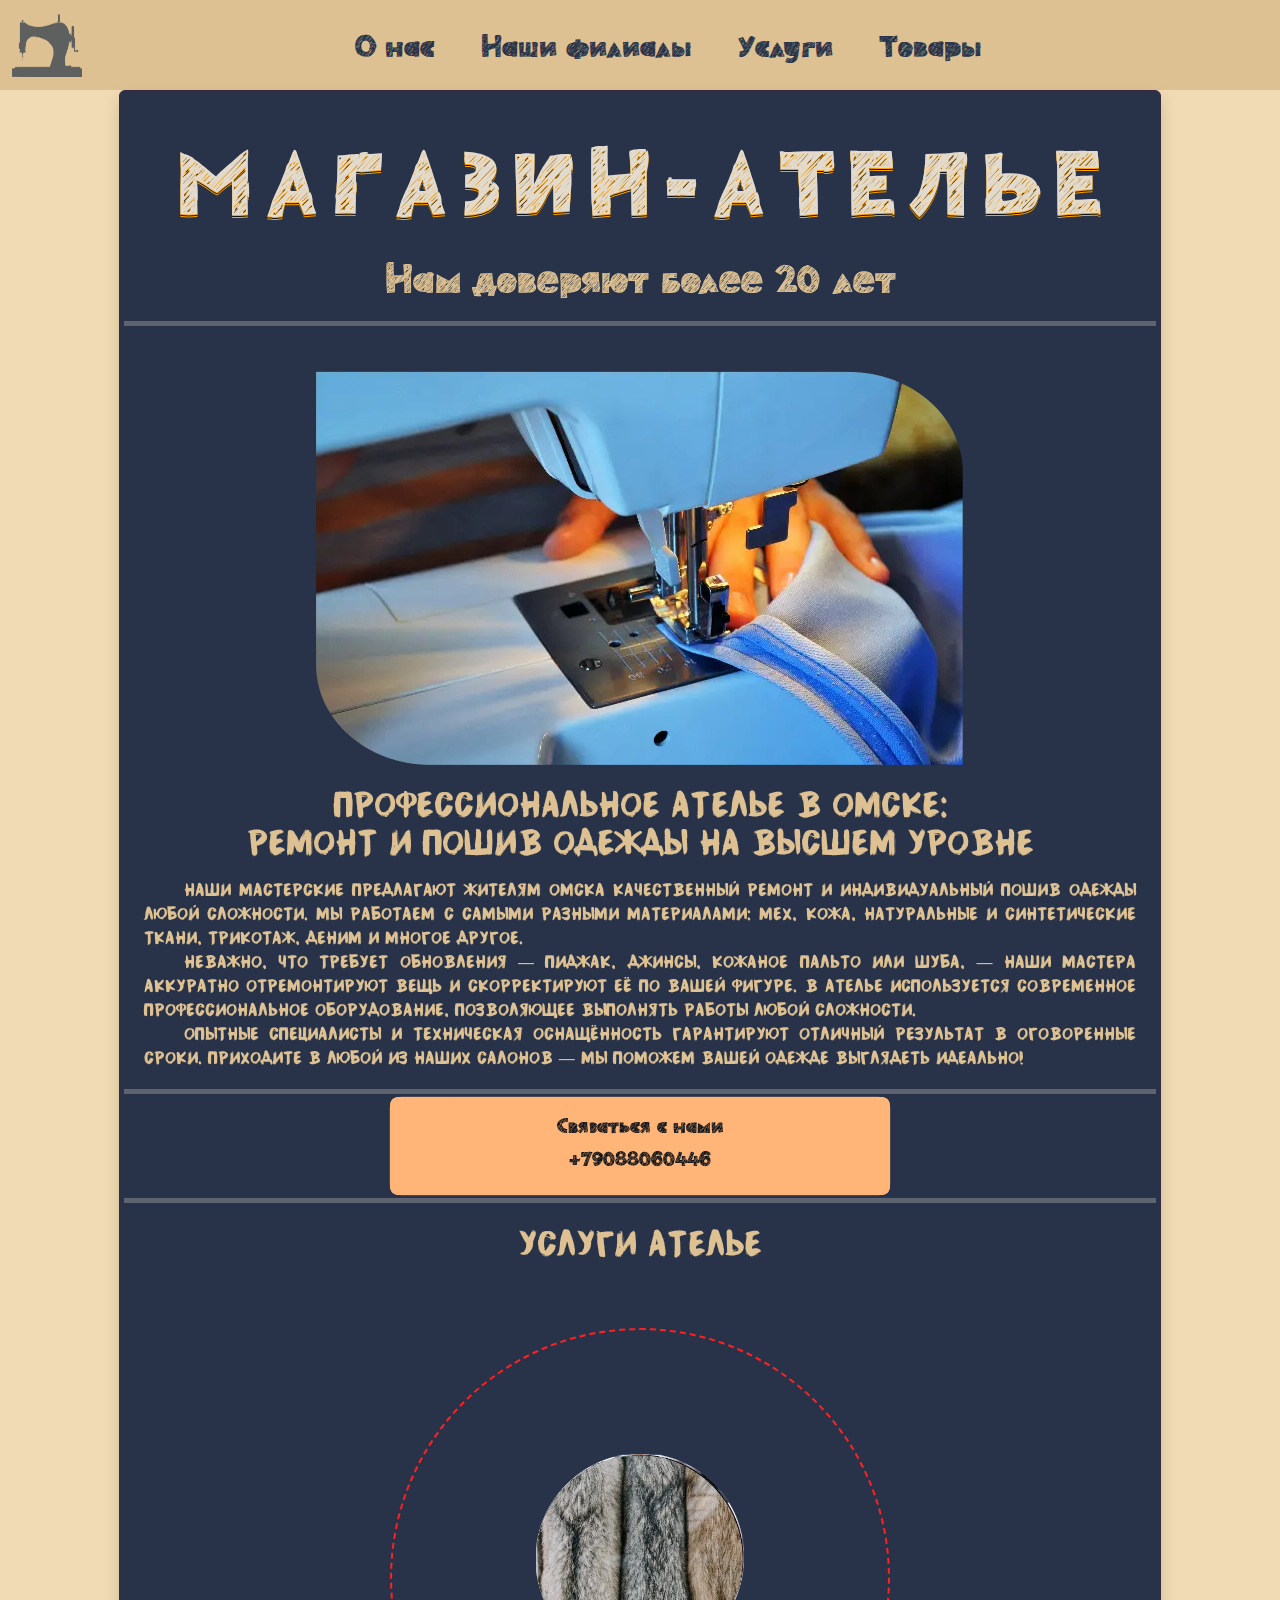
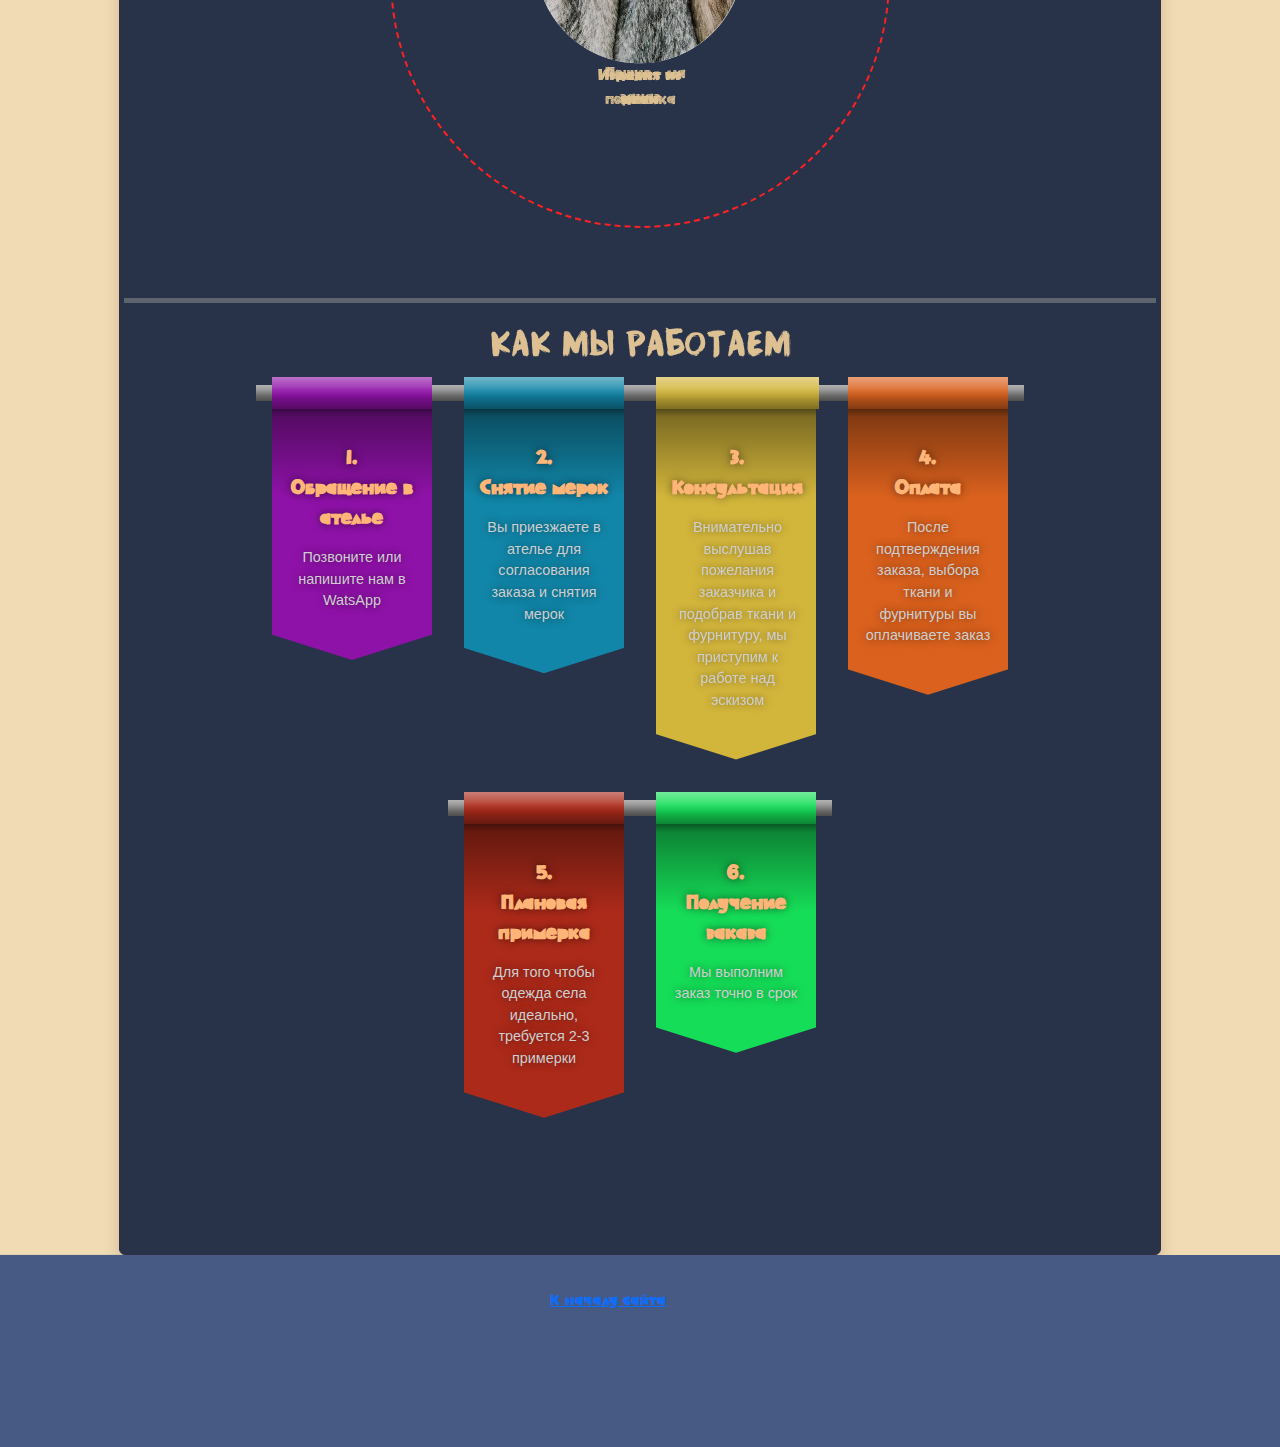
<file: Index.html>
<!DOCTYPE html>
<html lang="en">

<head>
    <meta charset="UTF-8">
    <meta name="viewport" content="width=device-width, initial-scale=1.0">
    <title>МАГАЗИН-АТЕЛЬЕ</title>

    <!-- подключаем bootstrap -->
    <link rel="stylesheet" href="https://cdn.jsdelivr.net/npm/bootstrap@5.3.3/dist/css/bootstrap.min.css">
    <!-- подключаем bootstrap -->

    <!-- переопределяем стили -->
    <link rel="stylesheet" href="static/styles/style_1.css">
    <!-- переопределяем стили -->

    <!-- ставим иконки -->
    <link rel="apple-touch-icon" sizes="180x180" href="static/icon/apple-touch-icon.png">
    <link rel="icon" type="image/png" sizes="32x32" href="static/icon/favicon-32x32.png">
    <link rel="icon" type="image/png" sizes="16x16" href="static/icon/favicon-16x16.png">
    <!-- <link rel="manifest" href="static/icon/site.webmanifest"> -->
    <!--ставим иконки -->
</head>

<body>
    <header>
        <nav class="navbar navbar-expand-lg bg-body-tertiary">
            <div class="container-fluid">
                <!-- Кнопка для мобильного меню -->
                <button class="navbar-toggler" type="button" data-bs-toggle="collapse" data-bs-target="#navbarNav"
                    aria-controls="navbarNav" aria-expanded="false" aria-label="Toggle navigation">
                    <span class="navbar-toggler-icon"></span>
                </button>

                <!-- Логотип (Navbar Brand) -->
                <a class="navbar-brand" href="/">
                    <img src="static/images/Mashin.png" alt="Bootstrap" width="70" height="64" style="cursor: default;">
                </a>

                <!-- Центрированное меню -->
                <div class="collapse navbar-collapse justify-content-center" id="navbarNav">
                    <ul class="navbar-nav">
                        <li class="nav-item">
                            <a class="nav-link" aria-current="page" href="/about.html">О нас</a>
                        </li>

                        <!-- кнопка Наши филлиалы -->
                        <li class="nav-item dropdown">
                            <a class="nav-link dropdown-toggle desktop-no-click" href="#" id="navbarDropdown"
                                role="button" data-bs-toggle="dropdown" aria-expanded="false">
                                Наши филиалы
                            </a>
                            <ul class="dropdown-menu men-list" aria-labelledby="navbarDropdown">
                                <li><a class="dropdown-item text-center" id="mob-text"
                                        href="/profint.html">Ул. Профинтерна 10</a></li>
                                <li><a class="dropdown-item text-center" id="mob-text"
                                        href="/aviagorod.html">Ул. Авиагородок 12</a></li>
                            </ul>
                        </li>

                        <!-- кнопка услуги -->
                        <li class="nav-item dropdown">
                            <a class="nav-link dropdown-toggle desktop-no-click" href="#" id="navbarDropdown"
                                role="button" data-bs-toggle="dropdown" aria-expanded="false">
                                Услуги
                            </a>
                            <ul class="dropdown-menu" aria-labelledby="navbarDropdown">
                                <li><a class="dropdown-item text-center" id="mob-text"
                                        href="/GGlush.html">Ремонт и подгонка</a></li>
                                <li><a class="dropdown-item text-center" id="mob-text"
                                        href="/GGlush.html">Индивидуальный пошив</a></li>
                                <li><a class="dropdown-item text-center" id="mob-text" href="/GGlush.html">Изделия
                                        из кожи</a></li>
                                <li><a class="dropdown-item text-center" id="mob-text" href="/GGlush.html">Изделия
                                        из меха</a></li>
                                <li><a class="dropdown-item text-center" id="mob-text"
                                        href="/GGlush.html">Изделия из любых тканей</a></li>
                            </ul>
                        </li>

                        <!-- Кнопка товары -->
                        <li class="nav-item dropdown">
                            <a class="nav-link dropdown-toggle desktop-no-click" href="#" id="navbarDropdown"
                                role="button" data-bs-toggle="dropdown" aria-expanded="false">
                                Товары
                            </a>
                            <ul class="dropdown-menu" aria-labelledby="navbarDropdown">
                                <li><a class="dropdown-item text-center" id="mob-text" href="/GGlush.html">Белье</a></li>
                                <li><a class="dropdown-item text-center" id="mob-text" href="/GGlush.html">Ткани</a></li>
                                <li><a class="dropdown-item text-center" id="mob-text" href="/GGlush.html">Фурнитура</a></li>
                            </ul>
                        </li>
                    </ul>
                </div>
            </div>
        </nav>
    </header>









    <section class="content-wrapper">
        <div class="container-fluid ">
            <div class="row justify-content-center ">
                <div class="col-md-10 ">
                    <div class="panel card shadow p-4" id="main-p">
                        <h1>
                            <span>М</span>
                            <span>А</span>
                            <span>Г</span>
                            <span>А</span>
                            <span>З</span>
                            <span>И</span>
                            <span>Н</span>

                            <br>
                            <span> <span>-</span></span>

                            <span>А</span>
                            <span>Т</span>
                            <span>Е</span>
                            <span>Л</span>
                            <span>Ь</span>
                            <span>Е</span>
                        </h1>
                        <div class="panel-body">
                            <h1>Нам доверяют более 20 лет</h1>
                            <!-- Добавляем линию-разграничитель -->
                            <hr class="line">
                            <img src="static/images/Mashinka.webp" class="img-fluid d-block mx-auto" alt="Машинка">
                            <h2 class="text-center ">Профессиональное ателье в Омске: <br>ремонт и пошив одежды на
                                высшем уровне
                            </h2>
                            <P class="text-full">
                                Наши мастерские предлагают жителям Омска качественный ремонт и индивидуальный пошив
                                одежды любой сложности. Мы работаем с самыми разными материалами: мех, кожа, натуральные
                                и синтетические ткани, трикотаж, деним и многое другое.
                            </P>
                            <p class="text-full">
                                Неважно, что требует обновления — пиджак, джинсы, кожаное пальто или шуба, — наши
                                мастера аккуратно отремонтируют вещь и скорректируют её по вашей фигуре. В ателье
                                используется современное профессиональное оборудование, позволяющее выполнять работы
                                любой сложности.
                            </p>
                            <p class="text-full">
                                Опытные специалисты и техническая оснащённость гарантируют отличный результат в
                                оговоренные сроки. Приходите в любой из наших салонов — мы поможем вашей одежде
                                выглядеть идеально!
                            </P>
                            <hr class="line">

                            <!-- Родительский контейнер -->
                            <div class="parent-container mt-50">
                                <button id="gooey-button">
                                    <h2>Связаться с нами</h2>

                                    <h2 id="phone-number">+758244646464</h2>
                                    <span class="bubbles">
                                        <span class="bubble"></span>
                                        <span class="bubble"></span>
                                        <span class="bubble"></span>
                                        <span class="bubble"></span>
                                        <span class="bubble"></span>
                                        <span class="bubble"></span>
                                        <span class="bubble"></span>
                                        <span class="bubble"></span>
                                        <span class="bubble"></span>
                                        <span class="bubble"></span>
                                    </span>
                                </button>
                            </div>

                            <!-- SVG для эффекта gooey -->
                            <svg xmlns="http://www.w3.org/2000/svg" version="1.1">
                                <defs>
                                    <filter id="gooey">
                                        <feGaussianBlur in="SourceGraphic" stdDeviation="5" result="blur" />
                                        <feColorMatrix in="blur" type="matrix"
                                            values="1 0 0 0 0  0 1 0 0 0  0 0 1 0 0  0 1 0 19 -9"
                                            result="highContrastGraphic" />
                                        <feComposite in="SourceGraphic" in2="highContrastGraphic" operator="atop" />
                                    </filter>
                                </defs>
                            </svg>

                            <hr class="line">

                            <h2 class="text-center ">Услуги ателье</h2>



                            <div class="container">


                                <div class="container main-content">

                                    <div class="circle-wrapper">
                                        <div class="circle-container">
                                            <div class="circle-item">
                                                <div class="circle-item-content">
                                                    <img src="static/images/1.webp" class="img-fluid bg-cover"
                                                        style="width: 500px;" alt="">
                                                    <p>Ремонт и подгонка</p>
                                                </div>
                                            </div>
                                            <div class="circle-item">
                                                <div class="circle-item-content">
                                                    <img src="static/images/2.webp" class="img-fluid bg-cover"
                                                        style="width: 600px;" alt="">
                                                    <p>&nbsp;&nbsp;Пошив&nbsp;&nbsp; на заказ</p>
                                                </div>
                                            </div>
                                            <div class="circle-item">
                                                <div class="circle-item-content">
                                                    <img src="static/images/3.webp" class="img-fluid bg-cover"
                                                        style="width: 500px;" alt="">
                                                    <p>Изделия из кожи</p>
                                                </div>
                                            </div>
                                            <div class="circle-item">
                                                <div class="circle-item-content">
                                                    <img src="static/images/4.webp" class="img-fluid bg-cover"
                                                        style="width: 500px;" alt="">
                                                    <p>Изделия из меха </p>
                                                </div>
                                            </div>


                                        </div>
                                    </div>

                                </div>

                            </div>



                            <hr class="line">
                            <h2 class="text-center ">Как мы работаем</h2>






                            <ul>
                                <li style="--accent-color:#8f12a8">
                                    <div class="icon"><i class="fa-brands fa-codepen"></i></div>
                                    <div class="title">1. <br> Обращение в ателье</div>
                                    <div class="descr">Позвоните или напишите нам в WatsApp</div>
                                </li>
                                <li style="--accent-color:#1286A8">
                                    <div class="icon"><i class="fa-brands fa-html5"></i></div>
                                    <div class="title">2. <br> Снятие мерок</div>
                                    <div class="descr">Вы приезжаете в ателье для согласования заказа и снятия мерок
                                    </div>
                                </li>
                                <li style="--accent-color:#D2B53B">
                                    <div class="icon"><i class="fa-brands fa-css3"></i></div>
                                    <div class="title">3. <br> Консультация</div>
                                    <div class="descr">Внимательно выслушав пожелания заказчика и подобрав ткани и
                                        фурнитуру, мы приступим к работе над эскизом</div>
                                </li>
                                <li style="--accent-color:#DA611E">
                                    <div class="icon"><i class="fa-brands fa-js"></i></div>
                                    <div class="title">4. <br> Оплата</div>
                                    <div class="descr">После подтверждения заказа, выбора ткани и фурнитуры вы
                                        оплачиваете заказ </div>
                                </li>
                                <li style="--accent-color:#AC2A1A">
                                    <div class="icon"><i class="fa-brands fa-github"></i></div>
                                    <div class="title">5. <br> Плановая примерка</div>
                                    <div class="descr">Для того чтобы одежда села идеально, требуется 2-3 примерки</div>
                                </li>
                                <li style="--accent-color:#16dd58">
                                    <div class="icon"><i class="fa-brands fa-github"></i></div>
                                    <div class="title">6. <br> Получение заказа</div>
                                    <div class="descr">Мы выполним заказ точно в срок</div>
                                </li>
                            </ul>

                            <br><br><br><br>






                        </div>
                    </div>
                </div>




    </section>













    <footer>
        <div class="main"></div>
        <div class="footer">
            <div class="dubbles">
                <!-- Bubbles will be generated by JavaScript -->
            </div>
            <div class="content text-center">
                <div>
                    <div>
                        
                        <a href="#">К началу сайта</a>
                        
                    </div>
                    <div>
                        
                    </div>
                    <div>
                        
                    </div>
                    <div>
                        
                    </div>
                </div>
                <div>

                </div>
            </div>
        </div>

        <svg style="position:fixed; top:100vh">
            <defs>
                <filter id="blob">
                    <feGaussianBlur in="SourceGraphic" stdDeviation="10" result="blur"></feGaussianBlur>
                    <feColorMatrix in="blur" mode="matrix" values="1 0 0 0 0  0 1 0 0 0  0 0 1 0 0  0 0 0 19 -9"
                        result="blob"></feColorMatrix>
                </filter>
            </defs>
        </svg>

    </footer>

    <!--подключаем js bootstrap  -->
    <script src="https://cdn.jsdelivr.net/npm/bootstrap@5.3.3/dist/js/bootstrap.bundle.min.js"></script>
    <script>
        document.addEventListener('DOMContentLoaded', function () {
            // Отключаем клики по dropdown-toggle в десктопной версии
            function handleDesktopClicks() {
                if (window.innerWidth >= 992) {
                    document.querySelectorAll('.desktop-no-click').forEach(item => {
                        item.style.pointerEvents = 'none';
                        item.style.cursor = 'default';
                    });
                } else {
                    document.querySelectorAll('.desktop-no-click').forEach(item => {
                        item.style.pointerEvents = 'auto';
                        item.style.cursor = 'pointer';
                    });
                }
            }

            // Вызываем при загрузке и при изменении размера окна
            handleDesktopClicks();
            window.addEventListener('resize', handleDesktopClicks);
        });
    </script>


    <script>
        document.addEventListener('DOMContentLoaded', function () {
            // Загружаем данные из JSON файла
            fetch('data.json')
                .then(response => response.json())
                .then(data => {
                    const phoneNumber = data.phone;
                    document.getElementById('phone-number').textContent = '+' + phoneNumber;

                    // Назначаем обработчик клика на кнопку
                    document.getElementById('gooey-button').addEventListener('click', function () {
                        // Формируем ссылку для WhatsApp
                        const whatsappUrl = `https://wa.me/${phoneNumber}`;
                        // Открываем WhatsApp в новом окне
                        window.open(whatsappUrl, '_blank');
                    });
                })
                .catch(error => {
                    console.error('Ошибка загрузки данных:', error);
                    document.getElementById('phone-number').textContent = 'Ошибка загрузки';
                });
        });
    </script>


    <script>
        // Оптимизированный генератор пузырьков
        document.addEventListener('DOMContentLoaded', function () {
            const dubblesContainer = document.querySelector('.dubbles');
            const isMobile = window.innerWidth < 768;
            const bubbleCount = isMobile ? 32 : 128;

            for (let i = 0; i < bubbleCount; i++) {
                const dubble = document.createElement('div');
                dubble.className = 'dubble';

                const size = 2 + Math.random() * 4;
                const distance = isMobile ? 4 + Math.random() * 3 : 6 + Math.random() * 4;
                const position = -5 + Math.random() * 95;
                const time = isMobile ? 8 + Math.random() * 8 : 10 + Math.random() * 10;
                const delay = -1 * time * (0.5 + Math.random() * 0.5);

                dubble.style.setProperty('--size', `${size}rem`);
                dubble.style.setProperty('--distance', `${distance}rem`);
                dubble.style.setProperty('--position', `${position}%`);
                dubble.style.setProperty('--time', `${time}s`);
                dubble.style.setProperty('--delay', `${delay}s`);

                dubblesContainer.appendChild(dubble);
            }
        });
    </script>
    <!-- Подключаем JavaScript для фона -->
    <script src="background-effect.js"></script>

</body>

</html>
</file>
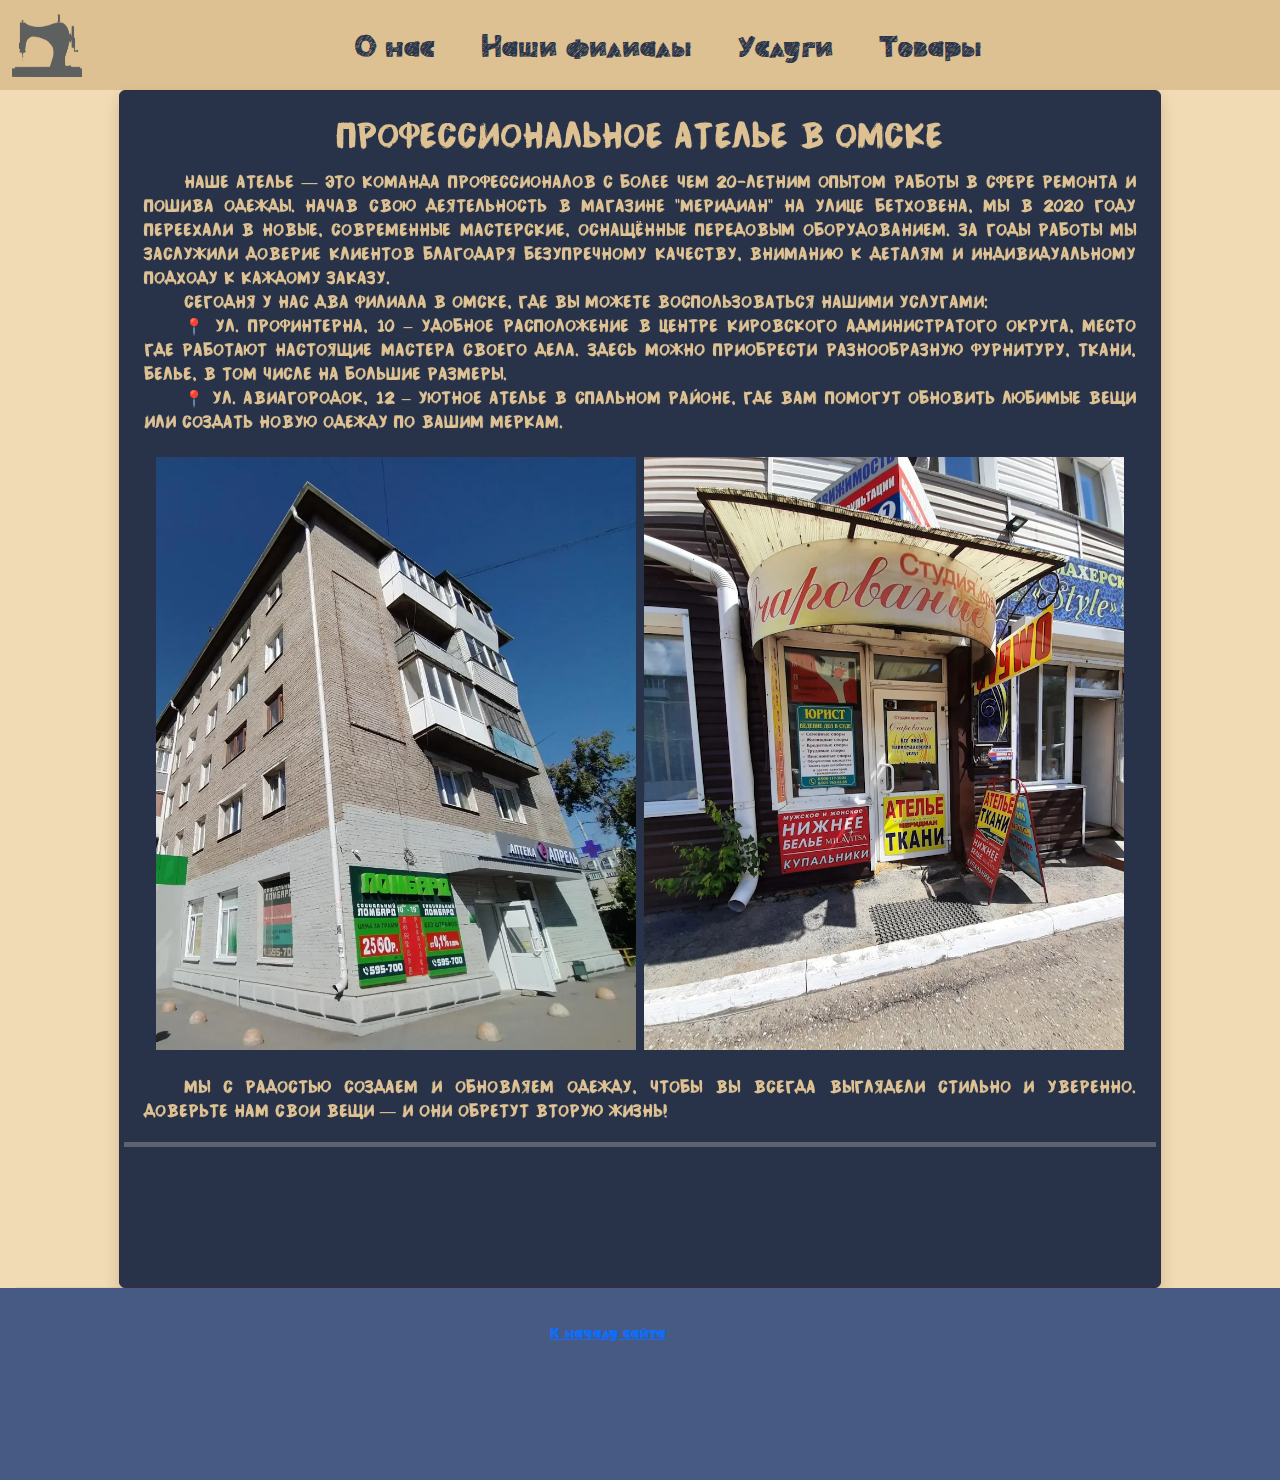
<file: about.html>
<!DOCTYPE html>
<html lang="en">

<head>
    <meta charset="UTF-8">
    <meta name="viewport" content="width=device-width, initial-scale=1.0">
    <title>МАГАЗИН-АТЕЛЬЕ</title>

    <!-- подключаем bootstrap -->
    <link rel="stylesheet" href="https://cdn.jsdelivr.net/npm/bootstrap@5.3.3/dist/css/bootstrap.min.css">
    <!-- подключаем bootstrap -->

    <!-- переопределяем стили -->
    <link rel="stylesheet" href="static/styles/style_1.css">
    <!-- переопределяем стили -->

    <!-- ставим иконки -->
    <link rel="apple-touch-icon" sizes="180x180" href="static/icon/apple-touch-icon.png">
    <link rel="icon" type="image/png" sizes="32x32" href="static/icon/favicon-32x32.png">
    <link rel="icon" type="image/png" sizes="16x16" href="static/icon/favicon-16x16.png">
    <!-- <link rel="manifest" href="static/icon/site.webmanifest"> -->
    <!--ставим иконки -->




</head>

<body>
    <header>
        <nav class="navbar navbar-expand-lg bg-body-tertiary">
            <div class="container-fluid">
                <!-- Кнопка для мобильного меню -->
                <button class="navbar-toggler" type="button" data-bs-toggle="collapse" data-bs-target="#navbarNav"
                    aria-controls="navbarNav" aria-expanded="false" aria-label="Toggle navigation">
                    <span class="navbar-toggler-icon"></span>
                </button>

                <!-- Логотип (Navbar Brand) -->
                <a class="navbar-brand" href="/">
                    <img src="static/images/Mashin.png" alt="Bootstrap" width="70" height="64" style="cursor: default;">
                </a>

                <!-- Центрированное меню -->
                <div class="collapse navbar-collapse justify-content-center" id="navbarNav">
                    <ul class="navbar-nav">
                        <li class="nav-item">
                            <a class="nav-link" aria-current="page" href="/about.html">О нас</a>
                        </li>

                        <!-- кнопка Наши филлиалы -->
                        <li class="nav-item dropdown">
                            <a class="nav-link dropdown-toggle desktop-no-click" href="#" id="navbarDropdown"
                                role="button" data-bs-toggle="dropdown" aria-expanded="false">
                                Наши филиалы
                            </a>
                            <ul class="dropdown-menu men-list" aria-labelledby="navbarDropdown">
                                <li><a class="dropdown-item text-center" id="mob-text"
                                        href="/profint.html">Ул. Профинтерна 10</a></li>
                                <li><a class="dropdown-item text-center" id="mob-text"
                                        href="/aviagorod.html">Ул. Авиагородок 12</a></li>
                            </ul>
                        </li>

                        <!-- кнопка услуги -->
                        <li class="nav-item dropdown">
                            <a class="nav-link dropdown-toggle desktop-no-click" href="#" id="navbarDropdown"
                                role="button" data-bs-toggle="dropdown" aria-expanded="false">
                                Услуги
                            </a>
                            <ul class="dropdown-menu" aria-labelledby="navbarDropdown">
                                <li><a class="dropdown-item text-center" id="mob-text"
                                        href="/GGlush.html">Ремонт и подгонка</a></li>
                                <li><a class="dropdown-item text-center" id="mob-text"
                                        href="/GGlush.html">Индивидуальный пошив</a></li>
                                <li><a class="dropdown-item text-center" id="mob-text" href="/GGlush.html">Изделия
                                        из кожи</a></li>
                                <li><a class="dropdown-item text-center" id="mob-text" href="/GGlush.html">Изделия
                                        из меха</a></li>
                                <li><a class="dropdown-item text-center" id="mob-text"
                                        href="/GGlush.html">Изделия из любых тканей</a></li>
                            </ul>
                        </li>

                        <!-- Кнопка товары -->
                        <li class="nav-item dropdown">
                            <a class="nav-link dropdown-toggle desktop-no-click" href="#" id="navbarDropdown"
                                role="button" data-bs-toggle="dropdown" aria-expanded="false">
                                Товары
                            </a>
                            <ul class="dropdown-menu" aria-labelledby="navbarDropdown">
                                <li><a class="dropdown-item text-center" id="mob-text" href="/GGlush.html">Белье</a></li>
                                <li><a class="dropdown-item text-center" id="mob-text" href="/GGlush.html">Ткани</a></li>
                                <li><a class="dropdown-item text-center" id="mob-text" href="/GGlush.html">Фурнитура</a></li>
                            </ul>
                        </li>
                    </ul>
                </div>
            </div>
        </nav>
    </header>









    <section class="content-wrapper">
        <div class="container-fluid ">
            <div class="row justify-content-center ">
                <div class="col-md-10 ">
                    <div class="panel card shadow p-4" id="main-p">

                        <div class="panel-body">


                            <h2 class="text-center ">Профессиональное ателье в Омске
                            </h2>
                            <P class="text-full">
                                Наше ателье — это команда профессионалов с более чем 20-летним опытом работы в сфере
                                ремонта и пошива одежды. Начав свою деятельность в магазине "Меридиан" на улице
                                Бетховена, мы в 2020 году переехали в новые, современные мастерские, оснащённые
                                передовым оборудованием. За годы работы мы заслужили доверие клиентов благодаря
                                безупречному качеству, вниманию к деталям и индивидуальному подходу к каждому заказу.
                            </P>
                            <p class="text-full">
                                Сегодня у нас два филиала в Омске, где вы можете воспользоваться нашими услугами:
                            </p>
                            <p class="text-full">
                                📍 ул. Профинтерна, 10 – удобное расположение в центре Кировского администратого округа,
                                место где работают настоящие мастера своего дела. Здесь можно приобрести разнообразную
                                фурнитуру, ткани, белье, в том числе на большие размеры.
                            </P>

                            <p class="text-full">
                                📍 ул. Авиагородок, 12 – уютное ателье в спальном районе, где вам помогут обновить
                                любимые вещи или создать новую одежду по вашим меркам.
                            </P>
                            <br>
                            <div class="container">
                                <div class="row g-2">  <!-- небольшой отступ 0.5rem -->
                                  <div class="col-6">
                                    <img src="static/images/Авиагородок.webp" class="img-fluid w-100 h-100 object-fit-cover" alt="Машинка">
                                  </div>
                                  <div class="col-6">
                                    <img src="static/images/Профинтерна.webp" class="img-fluid w-100 h-100 object-fit-cover" alt="Профинтерна">
                                  </div>
                                </div>
                              </div>
                            <br>
                            <p class="text-full">
                                Мы с радостью создаем и обновляем одежду, чтобы вы всегда выглядели стильно и уверенно.
                                Доверьте нам свои вещи — и они обретут вторую жизнь!
                            </P>
                            <hr class="line">


                            <br><br><br><br>






                        </div>
                    </div>
                </div>




    </section>













    <footer>
        <div class="main"></div>
        <div class="footer">
            <div class="dubbles">
                <!-- Bubbles will be generated by JavaScript -->
            </div>
            <div class="content text-center">
                <div>
                    <div>

                        <a href="#">К началу сайта</a>

                    </div>
                    <div>

                    </div>
                    <div>

                    </div>
                    <div>

                    </div>
                </div>
                <div>

                </div>
            </div>
        </div>

        <svg style="position:fixed; top:100vh">
            <defs>
                <filter id="blob">
                    <feGaussianBlur in="SourceGraphic" stdDeviation="10" result="blur"></feGaussianBlur>
                    <feColorMatrix in="blur" mode="matrix" values="1 0 0 0 0  0 1 0 0 0  0 0 1 0 0  0 0 0 19 -9"
                        result="blob"></feColorMatrix>
                </filter>
            </defs>
        </svg>

    </footer>

    <!--подключаем js bootstrap  -->
    <script src="https://cdn.jsdelivr.net/npm/bootstrap@5.3.3/dist/js/bootstrap.bundle.min.js"></script>
    <script>
        document.addEventListener('DOMContentLoaded', function () {
            // Отключаем клики по dropdown-toggle в десктопной версии
            function handleDesktopClicks() {
                if (window.innerWidth >= 992) {
                    document.querySelectorAll('.desktop-no-click').forEach(item => {
                        item.style.pointerEvents = 'none';
                        item.style.cursor = 'default';
                    });
                } else {
                    document.querySelectorAll('.desktop-no-click').forEach(item => {
                        item.style.pointerEvents = 'auto';
                        item.style.cursor = 'pointer';
                    });
                }
            }

            // Вызываем при загрузке и при изменении размера окна
            handleDesktopClicks();
            window.addEventListener('resize', handleDesktopClicks);
        });
    </script>





    <script>
        // Оптимизированный генератор пузырьков
        document.addEventListener('DOMContentLoaded', function () {
            const dubblesContainer = document.querySelector('.dubbles');
            const isMobile = window.innerWidth < 768;
            const bubbleCount = isMobile ? 32 : 128;

            for (let i = 0; i < bubbleCount; i++) {
                const dubble = document.createElement('div');
                dubble.className = 'dubble';

                const size = 2 + Math.random() * 4;
                const distance = isMobile ? 4 + Math.random() * 3 : 6 + Math.random() * 4;
                const position = -5 + Math.random() * 95;
                const time = isMobile ? 8 + Math.random() * 8 : 10 + Math.random() * 10;
                const delay = -1 * time * (0.5 + Math.random() * 0.5);

                dubble.style.setProperty('--size', `${size}rem`);
                dubble.style.setProperty('--distance', `${distance}rem`);
                dubble.style.setProperty('--position', `${position}%`);
                dubble.style.setProperty('--time', `${time}s`);
                dubble.style.setProperty('--delay', `${delay}s`);

                dubblesContainer.appendChild(dubble);
            }
        });
    </script>
    <!-- Подключаем JavaScript для фона -->
    <script src="background-effect.js"></script>

</body>

</html>
</file>
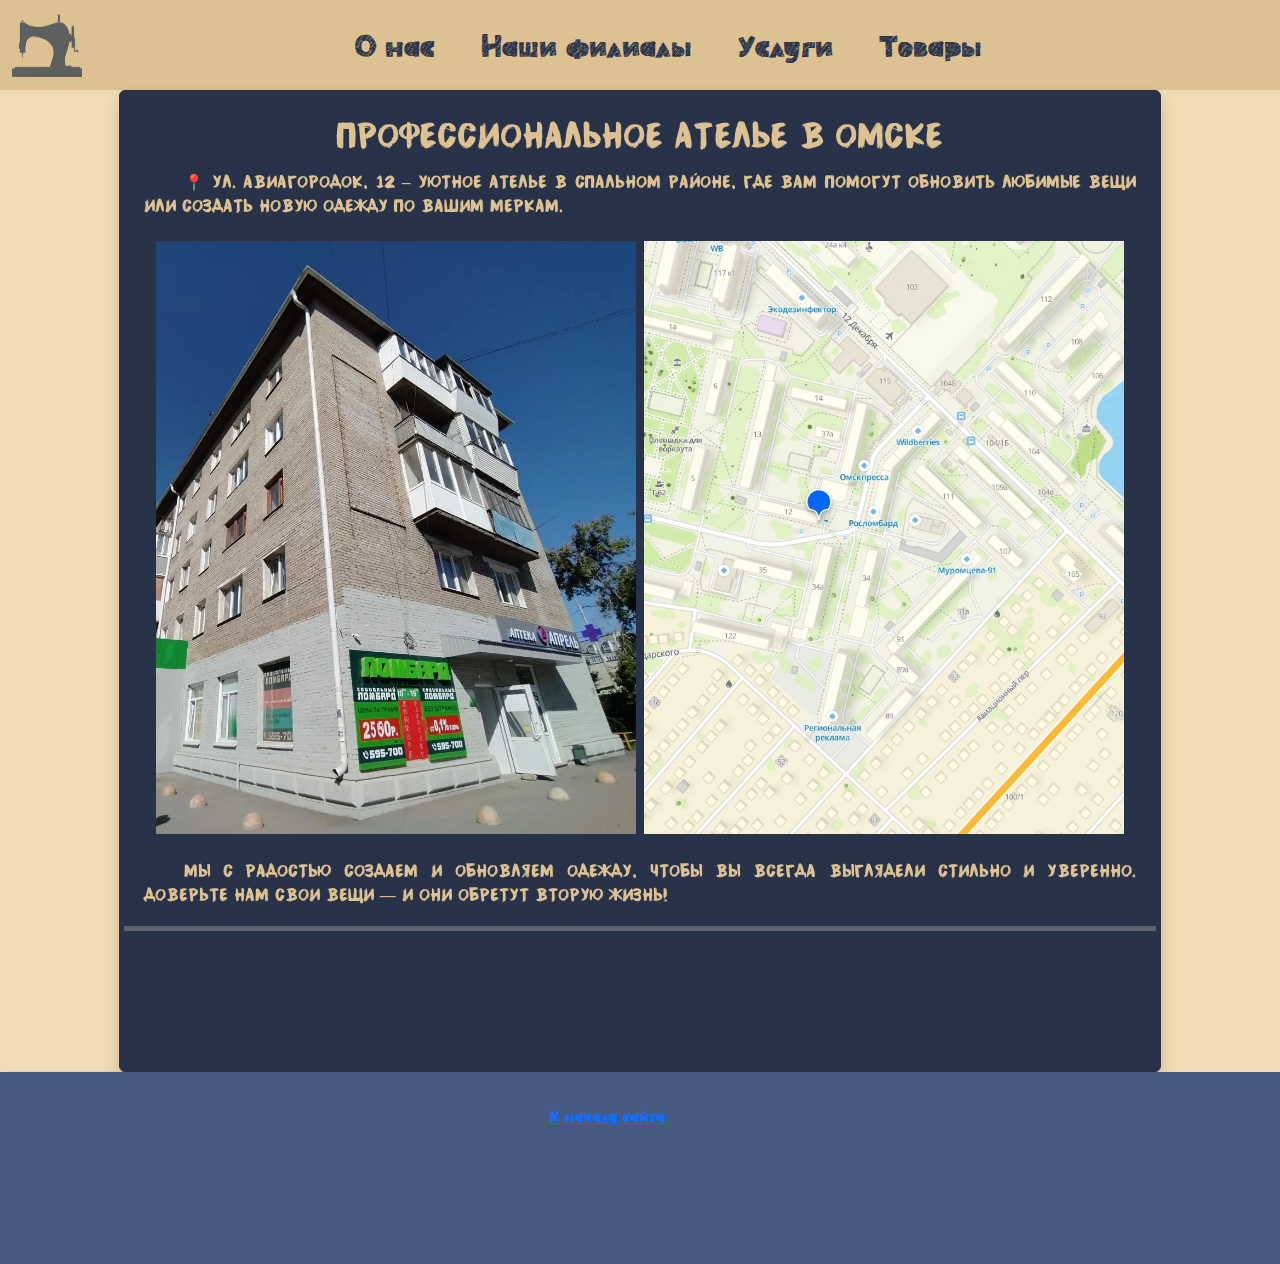
<file: aviagorod.html>
<!DOCTYPE html>
<html lang="en">

<head>
    <meta charset="UTF-8">
    <meta name="viewport" content="width=device-width, initial-scale=1.0">
    <title>МАГАЗИН-АТЕЛЬЕ</title>

    <!-- подключаем bootstrap -->
    <link rel="stylesheet" href="https://cdn.jsdelivr.net/npm/bootstrap@5.3.3/dist/css/bootstrap.min.css">
    <!-- подключаем bootstrap -->

    <!-- переопределяем стили -->
    <link rel="stylesheet" href="static/styles/style_1.css">
    <!-- переопределяем стили -->

    <!-- ставим иконки -->
    <link rel="apple-touch-icon" sizes="180x180" href="static/icon/apple-touch-icon.png">
    <link rel="icon" type="image/png" sizes="32x32" href="static/icon/favicon-32x32.png">
    <link rel="icon" type="image/png" sizes="16x16" href="static/icon/favicon-16x16.png">
    <!-- <link rel="manifest" href="static/icon/site.webmanifest"> -->
    <!--ставим иконки -->




</head>

<body>
    <header>
        <nav class="navbar navbar-expand-lg bg-body-tertiary">
            <div class="container-fluid">
                <!-- Кнопка для мобильного меню -->
                <button class="navbar-toggler" type="button" data-bs-toggle="collapse" data-bs-target="#navbarNav"
                    aria-controls="navbarNav" aria-expanded="false" aria-label="Toggle navigation">
                    <span class="navbar-toggler-icon"></span>
                </button>

                <!-- Логотип (Navbar Brand) -->
                <a class="navbar-brand" href="/">
                    <img src="static/images/Mashin.png" alt="Bootstrap" width="70" height="64" style="cursor: default;">
                </a>

                <!-- Центрированное меню -->
                <div class="collapse navbar-collapse justify-content-center" id="navbarNav">
                    <ul class="navbar-nav">
                        <li class="nav-item">
                            <a class="nav-link" aria-current="page" href="/about.html">О нас</a>
                        </li>

                        <!-- кнопка Наши филлиалы -->
                        <li class="nav-item dropdown">
                            <a class="nav-link dropdown-toggle desktop-no-click" href="#" id="navbarDropdown"
                                role="button" data-bs-toggle="dropdown" aria-expanded="false">
                                Наши филиалы
                            </a>
                            <ul class="dropdown-menu men-list" aria-labelledby="navbarDropdown">
                                <li><a class="dropdown-item text-center" id="mob-text"
                                        href="/profint.html">Ул. Профинтерна 10</a></li>
                                <li><a class="dropdown-item text-center" id="mob-text"
                                        href="/aviagorod.html">Ул. Авиагородок 12</a></li>
                            </ul>
                        </li>

                        <!-- кнопка услуги -->
                        <li class="nav-item dropdown">
                            <a class="nav-link dropdown-toggle desktop-no-click" href="#" id="navbarDropdown"
                                role="button" data-bs-toggle="dropdown" aria-expanded="false">
                                Услуги
                            </a>
                            <ul class="dropdown-menu" aria-labelledby="navbarDropdown">
                                <li><a class="dropdown-item text-center" id="mob-text"
                                        href="/GGlush.html">Ремонт и подгонка</a></li>
                                <li><a class="dropdown-item text-center" id="mob-text"
                                        href="/GGlush.html">Индивидуальный пошив</a></li>
                                <li><a class="dropdown-item text-center" id="mob-text" href="/GGlush.html">Изделия
                                        из кожи</a></li>
                                <li><a class="dropdown-item text-center" id="mob-text" href="/GGlush.html">Изделия
                                        из меха</a></li>
                                <li><a class="dropdown-item text-center" id="mob-text"
                                        href="/GGlush.html">Изделия из любых тканей</a></li>
                            </ul>
                        </li>

                        <!-- Кнопка товары -->
                        <li class="nav-item dropdown">
                            <a class="nav-link dropdown-toggle desktop-no-click" href="#" id="navbarDropdown"
                                role="button" data-bs-toggle="dropdown" aria-expanded="false">
                                Товары
                            </a>
                            <ul class="dropdown-menu" aria-labelledby="navbarDropdown">
                                <li><a class="dropdown-item text-center" id="mob-text" href="/GGlush.html">Белье</a></li>
                                <li><a class="dropdown-item text-center" id="mob-text" href="/GGlush.html">Ткани</a></li>
                                <li><a class="dropdown-item text-center" id="mob-text" href="/GGlush.html">Фурнитура</a></li>
                            </ul>
                        </li>
                    </ul>
                </div>
            </div>
        </nav>
    </header>









    <section class="content-wrapper">
        <div class="container-fluid ">
            <div class="row justify-content-center ">
                <div class="col-md-10 ">
                    <div class="panel card shadow p-4" id="main-p">

                        <div class="panel-body">


                            <h2 class="text-center ">Профессиональное ателье в Омске
                            </h2>
                           

                            <p class="text-full">
                                📍 ул. Авиагородок, 12 – уютное ателье в спальном районе, где вам помогут обновить
                                любимые вещи или создать новую одежду по вашим меркам.
                            </P>
                            <br>
                            <div class="container">
                                <div class="row g-2">  <!-- небольшой отступ 0.5rem -->
                                  <div class="col-6">
                                    <img src="static/images/Авиагородок.webp" class="img-fluid w-100 h-100 object-fit-cover" alt="Машинка">
                                  </div>
                                  <div class="col-6">
                                    <img src="static/images/Авиамаршрут.webp" class="img-fluid w-100 h-100 object-fit-cover" alt="Профинтерна">
                                  </div>
                                </div>
                              </div>
                            <br>
                            <p class="text-full">
                                Мы с радостью создаем и обновляем одежду, чтобы вы всегда выглядели стильно и уверенно.
                                Доверьте нам свои вещи — и они обретут вторую жизнь!
                            </P>
                            <hr class="line">


                            <br><br><br><br>






                        </div>
                    </div>
                </div>




    </section>













    <footer>
        <div class="main"></div>
        <div class="footer">
            <div class="dubbles">
                <!-- Bubbles will be generated by JavaScript -->
            </div>
            <div class="content text-center">
                <div>
                    <div>

                        <a href="#">К началу сайта</a>

                    </div>
                    <div>

                    </div>
                    <div>

                    </div>
                    <div>

                    </div>
                </div>
                <div>

                </div>
            </div>
        </div>

        <svg style="position:fixed; top:100vh">
            <defs>
                <filter id="blob">
                    <feGaussianBlur in="SourceGraphic" stdDeviation="10" result="blur"></feGaussianBlur>
                    <feColorMatrix in="blur" mode="matrix" values="1 0 0 0 0  0 1 0 0 0  0 0 1 0 0  0 0 0 19 -9"
                        result="blob"></feColorMatrix>
                </filter>
            </defs>
        </svg>

    </footer>

    <!--подключаем js bootstrap  -->
    <script src="https://cdn.jsdelivr.net/npm/bootstrap@5.3.3/dist/js/bootstrap.bundle.min.js"></script>
    <script>
        document.addEventListener('DOMContentLoaded', function () {
            // Отключаем клики по dropdown-toggle в десктопной версии
            function handleDesktopClicks() {
                if (window.innerWidth >= 992) {
                    document.querySelectorAll('.desktop-no-click').forEach(item => {
                        item.style.pointerEvents = 'none';
                        item.style.cursor = 'default';
                    });
                } else {
                    document.querySelectorAll('.desktop-no-click').forEach(item => {
                        item.style.pointerEvents = 'auto';
                        item.style.cursor = 'pointer';
                    });
                }
            }

            // Вызываем при загрузке и при изменении размера окна
            handleDesktopClicks();
            window.addEventListener('resize', handleDesktopClicks);
        });
    </script>





    <script>
        // Оптимизированный генератор пузырьков
        document.addEventListener('DOMContentLoaded', function () {
            const dubblesContainer = document.querySelector('.dubbles');
            const isMobile = window.innerWidth < 768;
            const bubbleCount = isMobile ? 32 : 128;

            for (let i = 0; i < bubbleCount; i++) {
                const dubble = document.createElement('div');
                dubble.className = 'dubble';

                const size = 2 + Math.random() * 4;
                const distance = isMobile ? 4 + Math.random() * 3 : 6 + Math.random() * 4;
                const position = -5 + Math.random() * 95;
                const time = isMobile ? 8 + Math.random() * 8 : 10 + Math.random() * 10;
                const delay = -1 * time * (0.5 + Math.random() * 0.5);

                dubble.style.setProperty('--size', `${size}rem`);
                dubble.style.setProperty('--distance', `${distance}rem`);
                dubble.style.setProperty('--position', `${position}%`);
                dubble.style.setProperty('--time', `${time}s`);
                dubble.style.setProperty('--delay', `${delay}s`);

                dubblesContainer.appendChild(dubble);
            }
        });
    </script>
    <!-- Подключаем JavaScript для фона -->
    <script src="background-effect.js"></script>

</body>

</html>
</file>
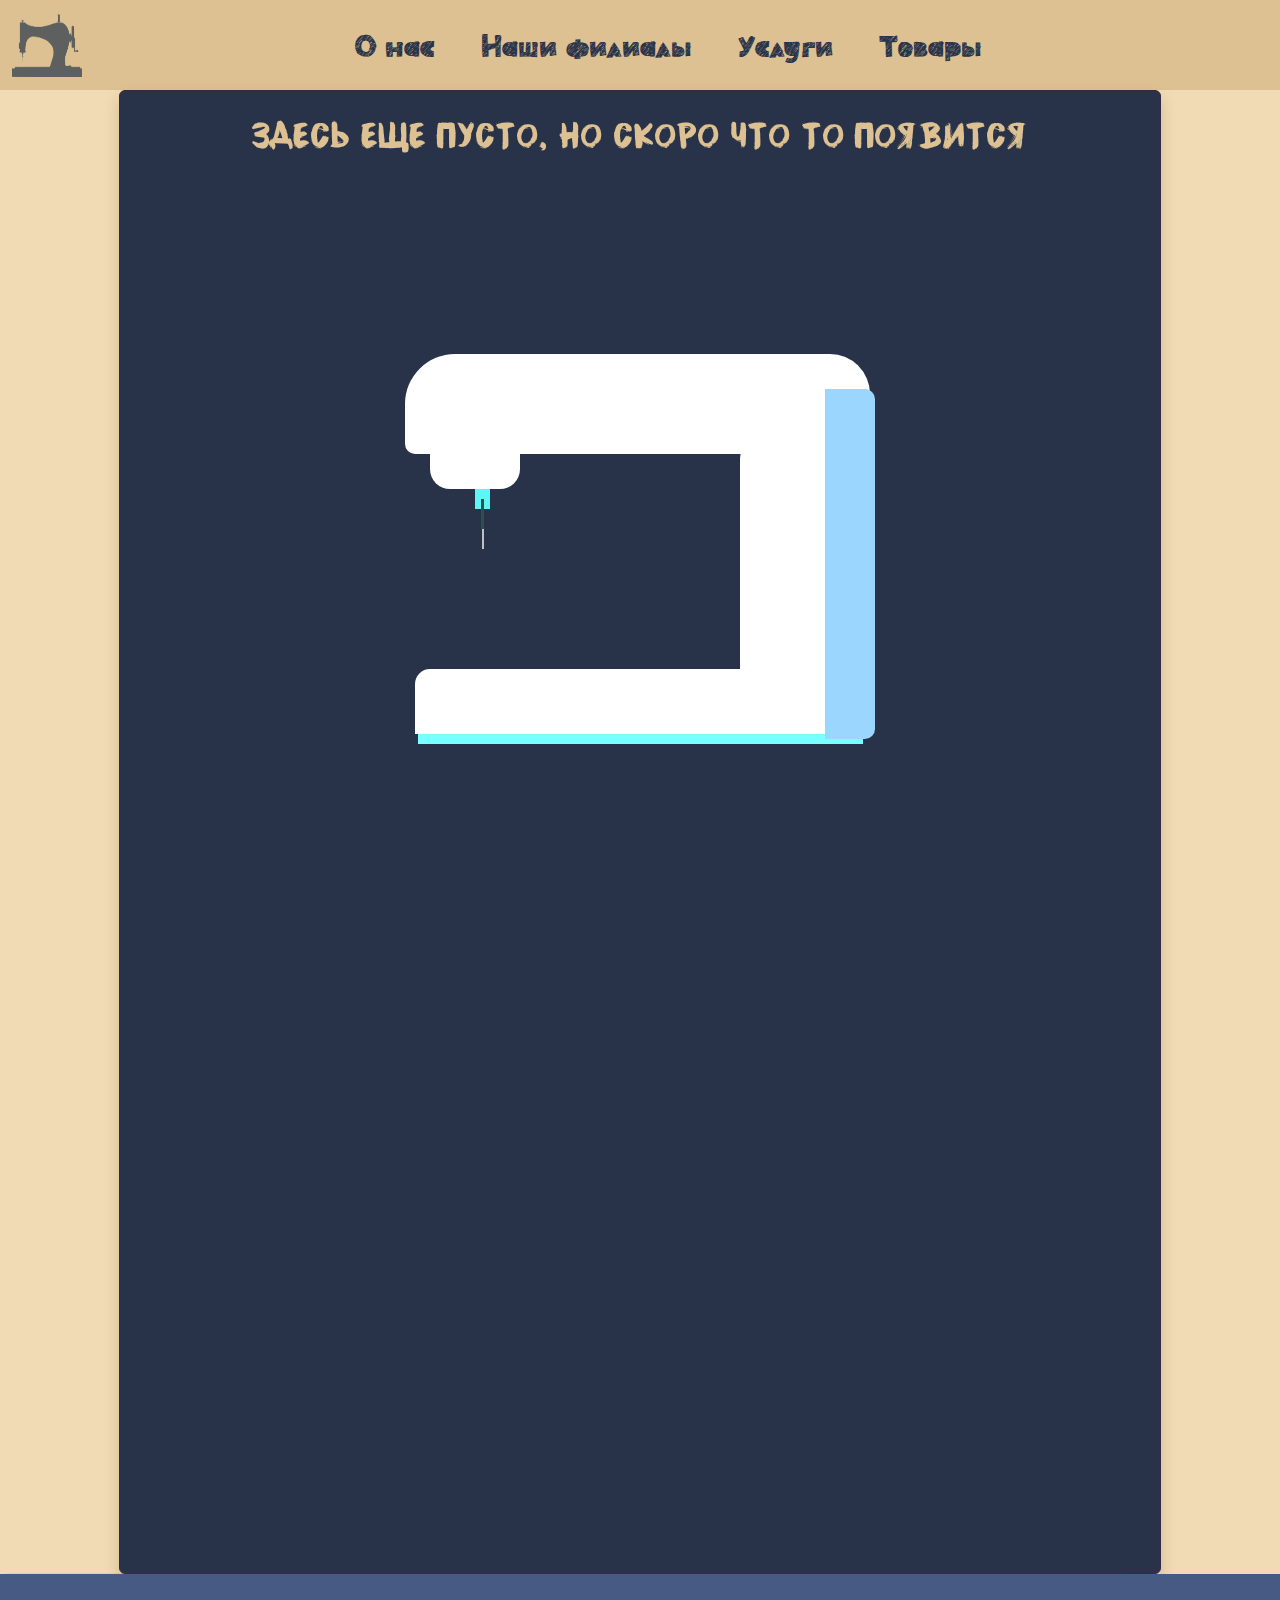
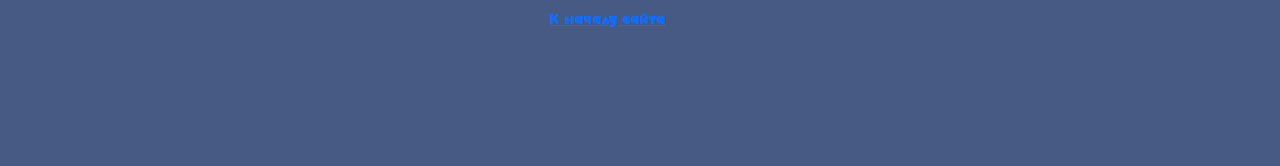
<file: GGlush.html>
<!DOCTYPE html>
<html lang="en">

<head>
    <meta charset="UTF-8">
    <meta name="viewport" content="width=device-width, initial-scale=1.0">
    <title>МАГАЗИН-АТЕЛЬЕ</title>

    <!-- подключаем bootstrap -->
    <link rel="stylesheet" href="https://cdn.jsdelivr.net/npm/bootstrap@5.3.3/dist/css/bootstrap.min.css">
    <!-- подключаем bootstrap -->

    <!-- переопределяем стили -->
    <link rel="stylesheet" href="static/styles/style_1.css">
    <!-- переопределяем стили -->

    <!-- ставим иконки -->
    <link rel="apple-touch-icon" sizes="180x180" href="static/icon/apple-touch-icon.png">
    <link rel="icon" type="image/png" sizes="32x32" href="static/icon/favicon-32x32.png">
    <link rel="icon" type="image/png" sizes="16x16" href="static/icon/favicon-16x16.png">
    <!-- <link rel="manifest" href="static/icon/site.webmanifest"> -->
    <!--ставим иконки -->

    <style>
        .sewing-machine-container {
            display: flex;
            justify-content: center;
            align-items: center;
            width: 100%;
            height: 100vh;
            overflow: hidden;
        }
    
        .sewing-machine {
            position: relative;
            width: 80vmin;
            height: 80vmin;
            max-width: 500px;
            max-height: 500px;
            transform-origin: center;
        }
    
        .base {
            width: 90%;
            height: 13%;
            background-color: white;
            position: absolute;
            top: 60%;
            left: 5%;
            border-radius: 15px 15px 0 0;
        }
    
        .sub-base {
            background-color: rgb(120, 255, 255);
            width: 89%;
            height: 2%;
            position: absolute;
            top: 73%;
            left: 5.5%;
        }
    
        .right-side {
            background-color: white;
            height: 50%;
            width: 25%;
            position: absolute;
            top: 14%;
            left: 70%;
            border-radius: 20px 0 0 0;
        }
    
        .top-side {
            background-color: white;
            height: 20%;
            width: 93%;
            position: absolute;
            top: -3%;
            left: 3%;
            border-radius: 50px 40px 0 10px;
        }
    
        .hand-wheel {
            height: 70%;
            width: 10%;
            background-color: rgb(154, 214, 255);
            position: absolute;
            left: 87%;
            top: 4%;
            border-radius: 0 10px 10px 0;
        }
    
        .needle-top {
            background-color: white;
            height: 14%;
            width: 18%;
            position: absolute;
            top: 10%;
            left: 8%;
            border-radius: 0 0 20px 20px;
        }
    
        .mount-top {
            height: 4%;
            width: 3%;
            background-color: rgb(94, 245, 245);
            position: absolute;
            top: 24%;
            left: 17%;
        }
    
        .mount-middle {
            height: 6%;
            width: 0.6%;
            background-color: darkslategray;
            position: absolute;
            top: 26%;
            left: 18.2%;
            animation: sew 700ms ease-out infinite;
        }
    
        @keyframes sew {
            0%, 100% {
                transform: translateY(0);
            }
            50% {
                transform: translateY(2vmin);
            }
        }
    
        .needle {
            height: 4%;
            width: 0.3%;
            background-color: silver;
            position: absolute;
            top: 32%;
            left: 18.4%;
            animation: sew 700ms ease-out infinite;
        }
        

        .needle:hover {
            animation: sew 700ms ease-in infinite;
        }
    
        @media (max-width: 600px) {
            .sewing-machine {
                width: 95vmin;
                height: 95vmin;
            }
            
            .mount-middle, .needle {
                animation: sew 700ms ease-out infinite;
            }
        }
    </style>


</head>

<body>
    <header>
        <nav class="navbar navbar-expand-lg bg-body-tertiary">
            <div class="container-fluid">
                <!-- Кнопка для мобильного меню -->
                <button class="navbar-toggler" type="button" data-bs-toggle="collapse" data-bs-target="#navbarNav"
                    aria-controls="navbarNav" aria-expanded="false" aria-label="Toggle navigation">
                    <span class="navbar-toggler-icon"></span>
                </button>

                <!-- Логотип (Navbar Brand) -->
                <a class="navbar-brand" href="/">
                    <img src="static/images/Mashin.png" alt="Bootstrap" width="70" height="64" style="cursor: default;">
                </a>

                <!-- Центрированное меню -->
                <div class="collapse navbar-collapse justify-content-center" id="navbarNav">
                    <ul class="navbar-nav">
                        <li class="nav-item">
                            <a class="nav-link" aria-current="page" href="/about.html">О нас</a>
                        </li>

                        <!-- кнопка Наши филлиалы -->
                        <li class="nav-item dropdown">
                            <a class="nav-link dropdown-toggle desktop-no-click" href="#" id="navbarDropdown"
                                role="button" data-bs-toggle="dropdown" aria-expanded="false">
                                Наши филиалы
                            </a>
                            <ul class="dropdown-menu men-list" aria-labelledby="navbarDropdown">
                                <li><a class="dropdown-item text-center" id="mob-text"
                                        href="/profint.html">Ул. Профинтерна 10</a></li>
                                <li><a class="dropdown-item text-center" id="mob-text"
                                        href="/aviagorod.html">Ул. Авиагородок 12</a></li>
                            </ul>
                        </li>

                        <!-- кнопка услуги -->
                        <li class="nav-item dropdown">
                            <a class="nav-link dropdown-toggle desktop-no-click" href="#" id="navbarDropdown"
                                role="button" data-bs-toggle="dropdown" aria-expanded="false">
                                Услуги
                            </a>
                            <ul class="dropdown-menu" aria-labelledby="navbarDropdown">
                                <li><a class="dropdown-item text-center" id="mob-text"
                                        href="/GGlush.html">Ремонт и подгонка</a></li>
                                <li><a class="dropdown-item text-center" id="mob-text"
                                        href="/GGlush.html">Индивидуальный пошив</a></li>
                                <li><a class="dropdown-item text-center" id="mob-text" href="/GGlush.html">Изделия
                                        из кожи</a></li>
                                <li><a class="dropdown-item text-center" id="mob-text" href="/GGlush.html">Изделия
                                        из меха</a></li>
                                <li><a class="dropdown-item text-center" id="mob-text"
                                        href="/GGlush.html">Изделия из любых тканей</a></li>
                            </ul>
                        </li>

                        <!-- Кнопка товары -->
                        <li class="nav-item dropdown">
                            <a class="nav-link dropdown-toggle desktop-no-click" href="#" id="navbarDropdown"
                                role="button" data-bs-toggle="dropdown" aria-expanded="false">
                                Товары
                            </a>
                            <ul class="dropdown-menu" aria-labelledby="navbarDropdown">
                                <li><a class="dropdown-item text-center" id="mob-text" href="/GGlush.html">Белье</a></li>
                                <li><a class="dropdown-item text-center" id="mob-text" href="/GGlush.html">Ткани</a></li>
                                <li><a class="dropdown-item text-center" id="mob-text" href="/GGlush.html">Фурнитура</a></li>
                            </ul>
                        </li>
                    </ul>
                </div>
            </div>
        </nav>
    </header>









    <section class="content-wrapper">
        <div class="container-fluid ">
            <div class="row justify-content-center ">
                <div class="col-md-10 ">
                    <div class="panel card shadow p-4" id="main-p">

                        <div class="panel-body">


                            <h2 class="text-center ">Здесь еще пусто, но скоро что то появится
                            </h2>

                            <div class="sewing-machine-container">
                                <div class="sewing-machine">
                                    <div class="machine-body">
                                        <div class="base"></div>
                                        <div class="sub-base"></div>
                                        <div class="right-side"></div>
                                        <div class="top-side"></div>
                                        <div class="needle-top"></div>
                            
                                        <div class="hand-wheel"></div>
                                        <div class="needle-mount">
                                            <div class="mount-top"></div>
                                            <div class="mount-middle"></div>
                                            <div class="needle"></div>
                                        </div>
                                    </div>
                                </div>
                            </div>

                            <br><br><br><br>
                            <br><br><br><br>
                            <br><br><br><br>
                            <br><br><br><br>
                            <br><br><br><br>






                        </div>
                    </div>
                </div>




    </section>













    <footer>
        <div class="main"></div>
        <div class="footer">
            <div class="dubbles">
                <!-- Bubbles will be generated by JavaScript -->
            </div>
            <div class="content text-center">
                <div>
                    <div>

                        <a href="#">К началу сайта</a>

                    </div>
                    <div>

                    </div>
                    <div>

                    </div>
                    <div>

                    </div>
                </div>
                <div>

                </div>
            </div>
        </div>

        <svg style="position:fixed; top:100vh">
            <defs>
                <filter id="blob">
                    <feGaussianBlur in="SourceGraphic" stdDeviation="10" result="blur"></feGaussianBlur>
                    <feColorMatrix in="blur" mode="matrix" values="1 0 0 0 0  0 1 0 0 0  0 0 1 0 0  0 0 0 19 -9"
                        result="blob"></feColorMatrix>
                </filter>
            </defs>
        </svg>

    </footer>

    <!--подключаем js bootstrap  -->
    <script src="https://cdn.jsdelivr.net/npm/bootstrap@5.3.3/dist/js/bootstrap.bundle.min.js"></script>
    <script>
        document.addEventListener('DOMContentLoaded', function () {
            // Отключаем клики по dropdown-toggle в десктопной версии
            function handleDesktopClicks() {
                if (window.innerWidth >= 992) {
                    document.querySelectorAll('.desktop-no-click').forEach(item => {
                        item.style.pointerEvents = 'none';
                        item.style.cursor = 'default';
                    });
                } else {
                    document.querySelectorAll('.desktop-no-click').forEach(item => {
                        item.style.pointerEvents = 'auto';
                        item.style.cursor = 'pointer';
                    });
                }
            }

            // Вызываем при загрузке и при изменении размера окна
            handleDesktopClicks();
            window.addEventListener('resize', handleDesktopClicks);
        });
    </script>





    <script>
        // Оптимизированный генератор пузырьков
        document.addEventListener('DOMContentLoaded', function () {
            const dubblesContainer = document.querySelector('.dubbles');
            const isMobile = window.innerWidth < 768;
            const bubbleCount = isMobile ? 32 : 128;

            for (let i = 0; i < bubbleCount; i++) {
                const dubble = document.createElement('div');
                dubble.className = 'dubble';

                const size = 2 + Math.random() * 4;
                const distance = isMobile ? 4 + Math.random() * 3 : 6 + Math.random() * 4;
                const position = -5 + Math.random() * 95;
                const time = isMobile ? 8 + Math.random() * 8 : 10 + Math.random() * 10;
                const delay = -1 * time * (0.5 + Math.random() * 0.5);

                dubble.style.setProperty('--size', `${size}rem`);
                dubble.style.setProperty('--distance', `${distance}rem`);
                dubble.style.setProperty('--position', `${position}%`);
                dubble.style.setProperty('--time', `${time}s`);
                dubble.style.setProperty('--delay', `${delay}s`);

                dubblesContainer.appendChild(dubble);
            }
        });
    </script>
    <!-- Подключаем JavaScript для фона -->
    <script src="background-effect.js"></script>

</body>

</html>
</file>
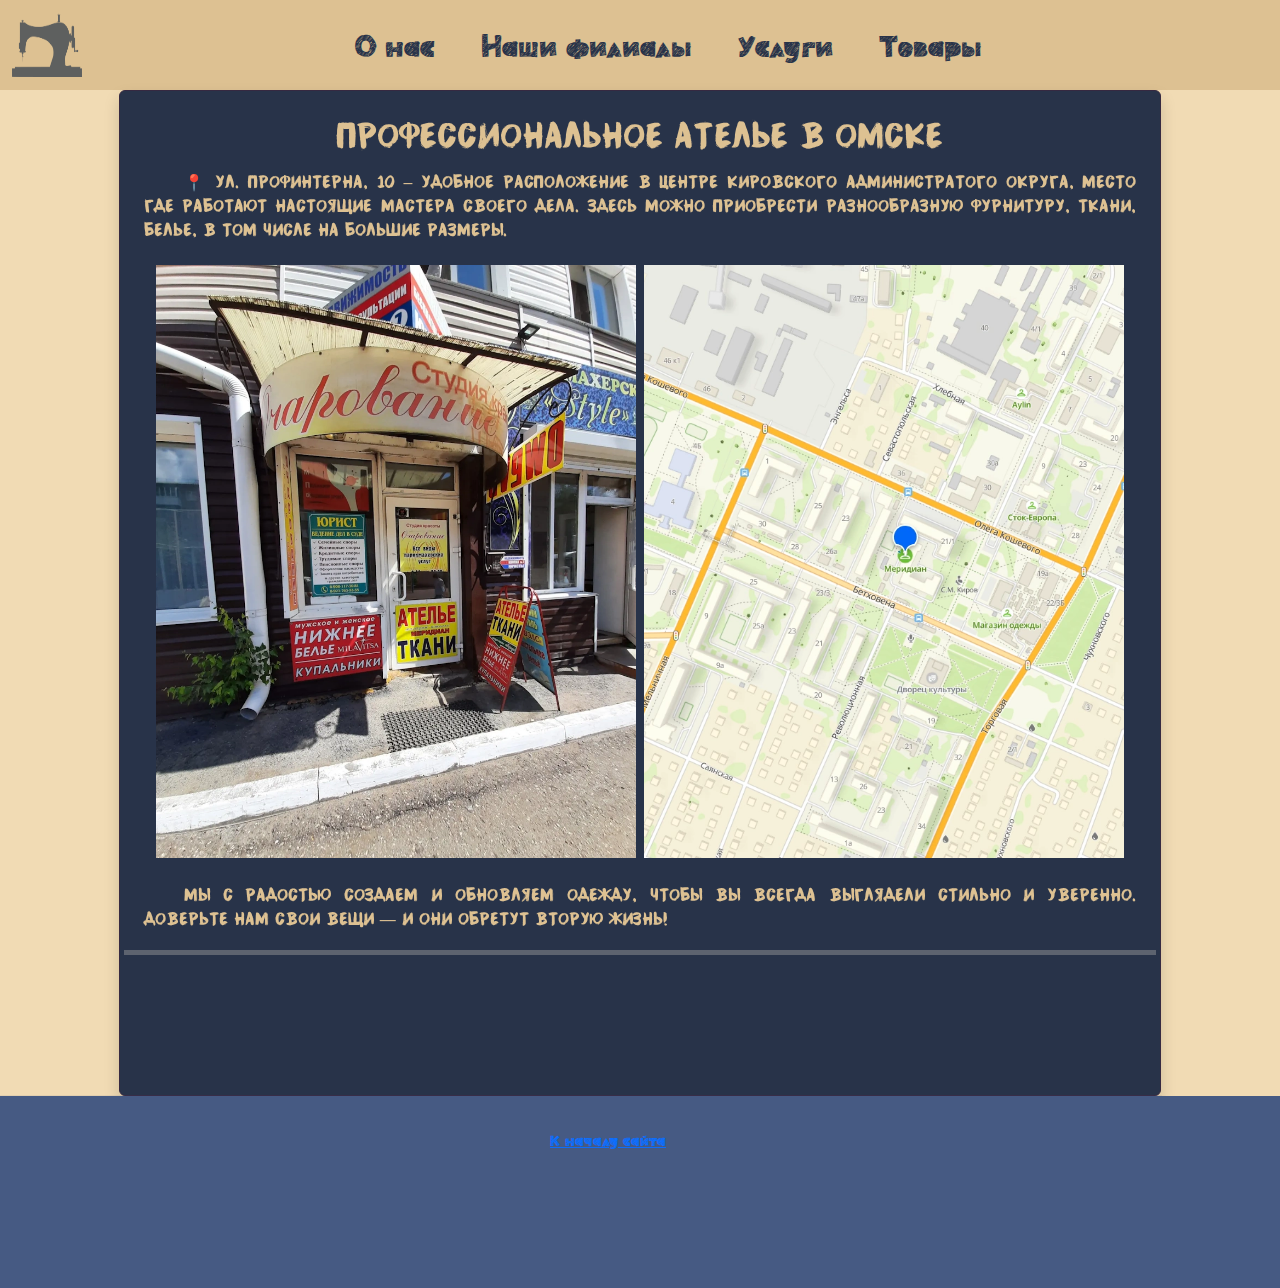
<file: profint.html>
<!DOCTYPE html>
<html lang="en">

<head>
    <meta charset="UTF-8">
    <meta name="viewport" content="width=device-width, initial-scale=1.0">
    <title>МАГАЗИН-АТЕЛЬЕ</title>

    <!-- подключаем bootstrap -->
    <link rel="stylesheet" href="https://cdn.jsdelivr.net/npm/bootstrap@5.3.3/dist/css/bootstrap.min.css">
    <!-- подключаем bootstrap -->

    <!-- переопределяем стили -->
    <link rel="stylesheet" href="static/styles/style_1.css">
    <!-- переопределяем стили -->

    <!-- ставим иконки -->
    <link rel="apple-touch-icon" sizes="180x180" href="static/icon/apple-touch-icon.png">
    <link rel="icon" type="image/png" sizes="32x32" href="static/icon/favicon-32x32.png">
    <link rel="icon" type="image/png" sizes="16x16" href="static/icon/favicon-16x16.png">
    <!-- <link rel="manifest" href="static/icon/site.webmanifest"> -->
    <!--ставим иконки -->




</head>

<body>
    <header>
        <nav class="navbar navbar-expand-lg bg-body-tertiary">
            <div class="container-fluid">
                <!-- Кнопка для мобильного меню -->
                <button class="navbar-toggler" type="button" data-bs-toggle="collapse" data-bs-target="#navbarNav"
                    aria-controls="navbarNav" aria-expanded="false" aria-label="Toggle navigation">
                    <span class="navbar-toggler-icon"></span>
                </button>

                <!-- Логотип (Navbar Brand) -->
                <a class="navbar-brand" href="/">
                    <img src="static/images/Mashin.png" alt="Bootstrap" width="70" height="64" style="cursor: default;">
                </a>

                <!-- Центрированное меню -->
                <div class="collapse navbar-collapse justify-content-center" id="navbarNav">
                    <ul class="navbar-nav">
                        <li class="nav-item">
                            <a class="nav-link" aria-current="page" href="/about.html">О нас</a>
                        </li>

                        <!-- кнопка Наши филлиалы -->
                        <li class="nav-item dropdown">
                            <a class="nav-link dropdown-toggle desktop-no-click" href="#" id="navbarDropdown"
                                role="button" data-bs-toggle="dropdown" aria-expanded="false">
                                Наши филиалы
                            </a>
                            <ul class="dropdown-menu men-list" aria-labelledby="navbarDropdown">
                                <li><a class="dropdown-item text-center" id="mob-text"
                                        href="/profint.html">Ул. Профинтерна 10</a></li>
                                <li><a class="dropdown-item text-center" id="mob-text"
                                        href="/aviagorod.html">Ул. Авиагородок 12</a></li>
                            </ul>
                        </li>

                        <!-- кнопка услуги -->
                        <li class="nav-item dropdown">
                            <a class="nav-link dropdown-toggle desktop-no-click" href="#" id="navbarDropdown"
                                role="button" data-bs-toggle="dropdown" aria-expanded="false">
                                Услуги
                            </a>
                            <ul class="dropdown-menu" aria-labelledby="navbarDropdown">
                                <li><a class="dropdown-item text-center" id="mob-text"
                                        href="/GGlush.html">Ремонт и подгонка</a></li>
                                <li><a class="dropdown-item text-center" id="mob-text"
                                        href="/GGlush.html">Индивидуальный пошив</a></li>
                                <li><a class="dropdown-item text-center" id="mob-text" href="/GGlush.html">Изделия
                                        из кожи</a></li>
                                <li><a class="dropdown-item text-center" id="mob-text" href="/GGlush.html">Изделия
                                        из меха</a></li>
                                <li><a class="dropdown-item text-center" id="mob-text"
                                        href="/GGlush.html">Изделия из любых тканей</a></li>
                            </ul>
                        </li>

                        <!-- Кнопка товары -->
                        <li class="nav-item dropdown">
                            <a class="nav-link dropdown-toggle desktop-no-click" href="#" id="navbarDropdown"
                                role="button" data-bs-toggle="dropdown" aria-expanded="false">
                                Товары
                            </a>
                            <ul class="dropdown-menu" aria-labelledby="navbarDropdown">
                                <li><a class="dropdown-item text-center" id="mob-text" href="/GGlush.html">Белье</a></li>
                                <li><a class="dropdown-item text-center" id="mob-text" href="/GGlush.html">Ткани</a></li>
                                <li><a class="dropdown-item text-center" id="mob-text" href="/GGlush.html">Фурнитура</a></li>
                            </ul>
                        </li>
                    </ul>
                </div>
            </div>
        </nav>
    </header>









    <section class="content-wrapper">
        <div class="container-fluid ">
            <div class="row justify-content-center ">
                <div class="col-md-10 ">
                    <div class="panel card shadow p-4" id="main-p">

                        <div class="panel-body">


                            <h2 class="text-center ">Профессиональное ателье в Омске
                            </h2>
                            
                            <p class="text-full">
                                📍 ул. Профинтерна, 10 – удобное расположение в центре Кировского администратого округа,
                                место где работают настоящие мастера своего дела. Здесь можно приобрести разнообразную
                                фурнитуру, ткани, белье, в том числе на большие размеры.
                            </P>

                            
                            <br>
                            <div class="container">
                                <div class="row g-2">  <!-- небольшой отступ 0.5rem -->
                                  <div class="col-6">
                                    <img src="static/images/Профинтерна.webp" class="img-fluid w-100 h-100 object-fit-cover" alt="Машинка">
                                  </div>
                                  <div class="col-6">
                                    <img src="static/images/Профшрут.webp" class="img-fluid w-100 h-100 object-fit-cover" alt="Профинтерна">
                                  </div>
                                </div>
                              </div>
                            <br>
                            <p class="text-full">
                                Мы с радостью создаем и обновляем одежду, чтобы вы всегда выглядели стильно и уверенно.
                                Доверьте нам свои вещи — и они обретут вторую жизнь!
                            </P>
                            <hr class="line">


                            <br><br><br><br>






                        </div>
                    </div>
                </div>




    </section>













    <footer>
        <div class="main"></div>
        <div class="footer">
            <div class="dubbles">
                <!-- Bubbles will be generated by JavaScript -->
            </div>
            <div class="content text-center">
                <div>
                    <div>

                        <a href="#">К началу сайта</a>

                    </div>
                    <div>

                    </div>
                    <div>

                    </div>
                    <div>

                    </div>
                </div>
                <div>

                </div>
            </div>
        </div>

        <svg style="position:fixed; top:100vh">
            <defs>
                <filter id="blob">
                    <feGaussianBlur in="SourceGraphic" stdDeviation="10" result="blur"></feGaussianBlur>
                    <feColorMatrix in="blur" mode="matrix" values="1 0 0 0 0  0 1 0 0 0  0 0 1 0 0  0 0 0 19 -9"
                        result="blob"></feColorMatrix>
                </filter>
            </defs>
        </svg>

    </footer>

    <!--подключаем js bootstrap  -->
    <script src="https://cdn.jsdelivr.net/npm/bootstrap@5.3.3/dist/js/bootstrap.bundle.min.js"></script>
    <script>
        document.addEventListener('DOMContentLoaded', function () {
            // Отключаем клики по dropdown-toggle в десктопной версии
            function handleDesktopClicks() {
                if (window.innerWidth >= 992) {
                    document.querySelectorAll('.desktop-no-click').forEach(item => {
                        item.style.pointerEvents = 'none';
                        item.style.cursor = 'default';
                    });
                } else {
                    document.querySelectorAll('.desktop-no-click').forEach(item => {
                        item.style.pointerEvents = 'auto';
                        item.style.cursor = 'pointer';
                    });
                }
            }

            // Вызываем при загрузке и при изменении размера окна
            handleDesktopClicks();
            window.addEventListener('resize', handleDesktopClicks);
        });
    </script>





    <script>
        // Оптимизированный генератор пузырьков
        document.addEventListener('DOMContentLoaded', function () {
            const dubblesContainer = document.querySelector('.dubbles');
            const isMobile = window.innerWidth < 768;
            const bubbleCount = isMobile ? 32 : 128;

            for (let i = 0; i < bubbleCount; i++) {
                const dubble = document.createElement('div');
                dubble.className = 'dubble';

                const size = 2 + Math.random() * 4;
                const distance = isMobile ? 4 + Math.random() * 3 : 6 + Math.random() * 4;
                const position = -5 + Math.random() * 95;
                const time = isMobile ? 8 + Math.random() * 8 : 10 + Math.random() * 10;
                const delay = -1 * time * (0.5 + Math.random() * 0.5);

                dubble.style.setProperty('--size', `${size}rem`);
                dubble.style.setProperty('--distance', `${distance}rem`);
                dubble.style.setProperty('--position', `${position}%`);
                dubble.style.setProperty('--time', `${time}s`);
                dubble.style.setProperty('--delay', `${delay}s`);

                dubblesContainer.appendChild(dubble);
            }
        });
    </script>
    <!-- Подключаем JavaScript для фона -->
    <script src="background-effect.js"></script>

</body>

</html>
</file>
<file: static/styles/style_1.css>
/* Навигационная панель */

/* Подключение шрифта */
@font-face {
    font-family: 'MyCustomFont';
    src: url('fonts/Kids52-Regular.otf') format('opentype');
    font-weight: normal;
    font-style: normal;
}

/* Применение шрифта */
* {
    font-family: 'MyCustomFont', sans-serif;
}

/* Убираем стрелку у кнопки выпадающего меню */
.dropdown-toggle::after {
    display: none;
}

/* Размер шрифта для всех ссылок в навигации */
.nav-link {
    font-size: 30px;
}

/* Размер шрифта для элементов выпадающего меню */
.dropdown-item {
    font-size: 20px;
}

/* Адаптивный размер шрифта */
@media (max-width: 768px) {
    .nav-link {
        font-size: 14px;
    }

    .dropdown-item {
        font-size: 12px;
    }

    #mob-text {
        text-align: start !important;
    }
}

.nav-item {
    margin-right: 30px;
}

/* Позиционирование сразу под кнопкой посередине */
.dropdown {
    position: relative;
}

.dropdown-menu {
    position: absolute;
    left: 50%;
    transform: translateX(-50%);
    top: 100%;
    border: none;
}

@media (max-width: 768px) {
    .dropdown-menu {
        left: 0;
        transform: none;
        width: 100%;
    }
}

/* задаем цвета */
.navbar {
    background-color: #ddc192 !important;
}

.dropdown-menu {
    background-color: #ddc192 !important;
}

.nav-link {
    color: rgb(40, 51, 73) !important;
}

.nav-link:hover {
    color: #678edb !important;
}

.dropdown-item {
    background-color: #ddc192 !important;
}

.dropdown-item:hover {
    color: #678edb !important;

}

/* Hover-эффект только для десктопов */
@media (min-width: 992px) {
    .dropdown:hover .dropdown-menu {
        display: block;
        z-index: 1000;
    }

    .dropdown-menu {
        display: none;
    }
}









h1 {
    cursor: default;
    display: block;
    text-align: center;
    position: relative;
    margin: 10px 0;
}

h1 span {
    position: relative;
    display: inline-block;
    font-size: 90px;
    color: #e2dacc;
    text-shadow: 0 1px 0 #ffa200, 0 2px 0 #14120e, 0 3px 0 #ffa200;
    animation: bounce 0.8s ease-in-out infinite alternate;
}

@media (max-width: 768px) {
    h1 span {
        font-size: 40px;
    }
}


h1 span:nth-child(2) {
    animation-delay: 0.1s;
}

h1 span:nth-child(3) {
    animation-delay: 0.2s;
}

h1 span:nth-child(4) {
    animation-delay: 0.3s;
}

h1 span:nth-child(5) {
    animation-delay: 0.4s;
}

h1 span:nth-child(6) {
    animation-delay: 0.5s;
}

h1 span:nth-child(7) {
    animation-delay: 0.6s;
}

h1 span:nth-child(8) {
    animation-delay: 0.2s;
}

h1 span:nth-child(9) {
    animation-delay: 0.3s;
}

h1 span:nth-child(10) {
    animation-delay: 0.4s;
}

h1 span:nth-child(11) {
    animation-delay: 0.5s;
}

h1 span:nth-child(12) {
    animation-delay: 0.6s;
}

h1 span:nth-child(13) {
    animation-delay: 0.7s;
}

h1 span:nth-child(14) {
    animation-delay: 0.8s;
}

@keyframes bounce {
    100% {
        top: -10px;
        text-shadow: 0 1px 0 #ccc, 0 2px 0 #ccc, 0 3px 0 #ccc;
    }
}


@media (max-width: 768px) {
    h1>span>span {
        display: none !important;
    }
}

@media (min-width: 992px) {
    h1>br {
        display: none !important;
    }
}


.card {
    --bs-card-bg: rgb(40, 51, 73);
    /* Цвет фона */
    --bs-card-color: #ddc192;
    /* Цвет текста */
    --bs-card-border-color: #362941;
    /* Цвет границы */
    color: #ddc192;
}


.line {
    border: none;
    /* Убираем стандартную рамку */
    height: 5px;
    /* Толщина линии */
    background-color: #fdf4e3;
    /* Цвет линии */
    margin: 20px 0;
    /* Отступы сверху и снизу */
    margin-left: -20px;
    margin-right: -20px;
}

@font-face {
    font-family: 'MyCustomFontm';
    src: url('fonts/DKCinnabarBrush-Regular.ttf') format('truetype');
    font-weight: normal;
    font-style: normal;
}

.text-full {
    text-align: justify;
    text-indent: 40px;
    /* Отступ первой строки */
    font-style: normal !important;
    font-family: 'MyCustomFontm', sans-serif;

    margin: 0;
    padding: 0;
    /* Убираем внутренние отступы */

}

@media (max-width: 768px) {
    .text-full {
        text-align: justify;
        text-indent: 20px;
        font-size: 10px;
        /* Отступ первой строки */
        font-style: normal !important;
        font-family: 'MyCustomFontm', sans-serif;

        margin: 0;
        padding: 0;
        /* Убираем внутренние отступы */
    }
}

.text-center {
    font-style: normal !important;
    font-family: 'MyCustomFontm', sans-serif;
    margin-bottom: 1rem;
}























.main-content {
    flex: 1;
    display: flex;
    flex-direction: column;
    justify-content: center;
    padding: 20px 0;
}

.circle-wrapper {
    position: relative;
    width: 90%;
    max-width: 500px;
    margin: 30px auto;
    aspect-ratio: 1/1; /* Сохраняем квадратную форму */
}

.circle-container {
    position: absolute;
    top: 0;
    left: 0;
    width: 100%;
    height: 100%;
    border: 2px dashed #ff2121;
    border-radius: 50%;
    transform-origin: center center; /* Добавлено для стабильности */
}

.circle-item {
    position: absolute;
    width: 25%;
    height: 18%;
    left: 50%;
    top: 55%;
    margin-left: -12.5%;
    margin-top: -12.5%;
    display: flex;
    justify-content: center;
    align-items: center;
    animation: rotate-circle 10s linear infinite;
    transform-origin: center center;
}

/* Остальные стили остаются такими же */

/* Начальные позиции */
.circle-item:nth-child(1) { --angle: 0deg; }
.circle-item:nth-child(2) { --angle: 90deg; }
.circle-item:nth-child(3) { --angle: 180deg; }
.circle-item:nth-child(4) { --angle: 270deg; }

.circle-item-content {
    border-radius: 8px;
    padding: 10px;
    text-align: center;
    width: 100%;
    height: 200%;
    display: grid;
    grid-template-rows: auto auto; /* Две строки: изображение и текст */
    justify-content: center;
    align-items: center;
    
}

@keyframes rotate-circle {
    0% {
        transform: 
            rotate(var(--angle))
            translate(calc(50% * var(--radius)))
            rotate(calc(-1 * var(--angle)));
    }
    100% {
        transform: 
            rotate(calc(360deg + var(--angle)))
            translate(calc(50% * var(--radius)))
            rotate(calc(-360deg - var(--angle)));
    }
}

:root {
    --radius: 3.1;
}

.controls {
    margin: 20px auto;
    text-align: center;
    max-width: 500px;
}

@media (max-width: 576px) {
    .circle-wrapper {
        width: 95%;
        padding-bottom: 95%;
    }
    
    .circle-item {
        width: 30%;
        height: 30%;
        margin-left: -15%;
        margin-top: -15%;
    }
    
}
.circle-item-content img {
    width: 100%;
    height: auto;
    transform: scale(2.0);
    transform-origin: center;
    object-fit: cover; /* Дополнительно для управления заполнением */
    
}
.circle-item-content p {
    grid-row: 2; /* Вторая строка */
    font-size: 16px;
    color:#ddc192;
    margin-top: 50%; /* Отступ между изображением и текстом */
}

@media (max-width: 768px) {
    .circle-item-content img {
        transform: scale(1.2);
    }
    .circle-item-content p {
        margin-top: 10%; 
    }
    
}

@media (max-width: 576px) {
    .circle-item-content img {
        transform: scale(1.2);
        
    }
    
    
}
.circle-item {
    animation: rotate-circle 40s linear infinite; /* Было 10s, стало 20s (в 2 раза медленнее) */
}


.ink {
    margin-top: 30%;
}














section ul {
  --col-gap: 2rem;
  --barH: 1rem;
  --roleH: 2rem;
  --flapH: 2rem;

  width: min(80rem, 90%);
  margin-inline: auto;

  display: flex;
  flex-wrap: wrap;

  gap: var(--col-gap);
  padding-inline: calc(var(--col-gap) / 2);

  justify-content: center;
  align-items: flex-start;
  list-style: none;
}
section ul li {
  width: 10em;
  display: grid;
  grid-template:
    "role"
    "icon"
    "title"
    "descr";
  align-items: flex-start;
  gap: 1rem;
  padding-block-end: calc(var(--flapH) + 1rem);
  text-align: center;
  background: var(--accent-color);
  background-image: linear-gradient(
    rgba(0, 0, 0, 0.6) var(--roleH),
    rgba(0, 0, 0, 0.4) calc(var(--roleH) + 0.5rem),
    rgba(0, 0, 0, 0) calc(var(--roleH) + 0.5rem + 5rem)
    
  );
  clip-path: polygon(
    calc(var(--col-gap) / -2 - 5px) 0,
    calc(100% + var(--col-gap) / 2 + 5px) 0,
    calc(100% + var(--col-gap) / 2 + 5px ) calc(100% - var(--flapH)),
    50% 100%,
    calc(var(--col-gap) / -2 - 5px) calc(100% - var(--flapH))
  );
}

/* bar */
section ul li::before {
  content: "";
  grid-area: role;
  height: var(--barH);
  width: calc(100% + var(--col-gap));
  margin-left: calc(var(--col-gap) / -2);
  margin-top: calc(var(--roleH) / 2 - var(--barH) / 2);
  background: grey;
  z-index: -1;
  background-image: linear-gradient(
    rgba(255, 255, 255, 0.4),
    rgba(255, 255, 255, 0.2) 30%,
    rgba(255, 255, 255, 0.1) 40%,
    rgba(0, 0, 0, 0.1) 60%,
    rgba(0, 0, 0, 0.2) 70%,
    rgba(0, 0, 0, 0.4)
  );
}

/* role */
section ul li::after {
  content: "";
  grid-area: role;
  background: var(--accent-color);
  background-image: linear-gradient(
    rgba(255, 255, 255, 0.4),
    rgba(255, 255, 255, 0.2) 30%,
    rgba(255, 255, 255, 0.1) 40%,
    rgba(0, 0, 0, 0.1) 60%,
    rgba(0, 0, 0, 0.2) 70%,
    rgba(0, 0, 0, 0.4)
  );
  height: var(--roleH);
}

section ul li .icon,
section ul li .title,
section ul li .descr {
  padding-inline: 1rem;
  color: white;
  text-shadow: 0 0 0.5rem rgba(0, 0, 0, 0.5);
}

section ul li .icon {
  font-size: 3rem;
}
section ul li .title {
  font-size: 1.25rem;
  font-weight: 700;
  
  color: #ffb578;
}

section ul li .descr {
  font-size: 0.9rem;
  color: #cecece;
  font-family: 'MyCustomFont2', sans-serif;
  
}

.credits {
  position: fixed;
  bottom: 1rem;
  right: 1rem;
}
.credits a {
  color: var(--color);
}






















 /* CSS */
 

 svg {
     position: absolute;
     top: -4000px;
     left: -4000px;
 }

 /* Стили для родительского контейнера */
.parent-container {
    display: flex;
    align-items: center;
    justify-content: center;
    width: 100%; /* Или задайте конкретную ширину, если нужно */
    height: 5vh; /* Высота контейнера может быть любой */
    background-color: #0c101600;
    margin-top: 3%;
    margin-bottom: 3%;
}

/* Стили для кнопки */
#gooey-button {
    position: relative;
    padding: 1rem; /* Внутренний отступ */
    font-size: calc(1rem + 2vw); /* Размер шрифта зависит от ширины экрана */
    border: none;
    color: #0c1016;
    filter: url('#gooey');
    background-color: #ffb578;
    cursor: pointer;
    width: 100%; /* Кнопка занимает 80% ширины родителя */
    max-width: 500px; /* Максимальная ширина кнопки */
    text-align: center; /* Текст по центру */
    transition: transform 0.2s ease; /* Плавное увеличение при наведении */
}


#gooey-button h2{
    font-size: 50%;
}

@media (max-width: 768px){
    #gooey-button h2{
        font-size: 50%;
    }
}

/* При наведении на кнопку */


#gooey-button:active {
    transform: scale(1.05); /* Небольшое увеличение */
}
#gooey-button:default {
    transform: scale(0.8); /* Небольшое увеличение */
}

/* Анимация пузырей */
.bubbles {
    position: absolute;
    top: 0;
    left: 0;
    bottom: 0;
    right: 0;
}

.bubbles .bubble {
    background-color: #ffb578;
    border-radius: 100%;
    position: absolute;
    top: 0;
    left: 0;
    display: block;
    z-index: -1;
}

 /* Bubble animations */
 .bubbles .bubble:nth-child(1) {
     width: 50px;
     height: 50px;
     left: 150px;
     animation: move-1 3.02s infinite;
     animation-delay: 0.2s;
 }

 .bubbles .bubble:nth-child(2) {
     width: 25px;
     height: 25px;
     left: 54px;
     animation: move-2 3.04s infinite;
     animation-delay: 0.4s;
 }

 .bubbles .bubble:nth-child(3) {
     width: 25px;
     height: 25px;
     left: 97px;
     animation: move-3 3.06s infinite;
     animation-delay: 0.6s;
 }

 .bubbles .bubble:nth-child(4) {
     width: 25px;
     height: 25px;
     left: 65px;
     animation: move-4 3.08s infinite;
     animation-delay: 0.8s;
 }

 .bubbles .bubble:nth-child(5) {
     width: 25px;
     height: 25px;
     left: 88px;
     animation: move-5 3.1s infinite;
     animation-delay: 1s;
 }

 .bubbles .bubble:nth-child(6) {
     width: 25px;
     height: 25px;
     left: 79px;
     animation: move-6 3.12s infinite;
     animation-delay: 1.2s;
 }

 .bubbles .bubble:nth-child(7) {
     width: 25px;
     height: 25px;
     left: 61px;
     animation: move-7 3.14s infinite;
     animation-delay: 1.4s;
 }

 .bubbles .bubble:nth-child(8) {
     width: 25px;
     height: 25px;
     left: 93px;
     animation: move-8 3.16s infinite;
     animation-delay: 1.6s;
 }

 .bubbles .bubble:nth-child(9) {
     width: 25px;
     height: 25px;
     left: 72px;
     animation: move-9 3.18s infinite;
     animation-delay: 1.8s;
 }

 .bubbles .bubble:nth-child(10) {
     width: 25px;
     height: 25px;
     left: 84px;
     animation: move-10 3.2s infinite;
     animation-delay: 2s;
 }

 /* Keyframes for animations */
 @keyframes move-1 {
     0% {
         transform: translate(0, 0);
     }
     99% {
         transform: translate(0, -112px);
     }
     100% {
         transform: translate(0, 0);
         opacity: 0;
     }
 }

 @keyframes move-2 {
     0% {
         transform: translate(0, 0);
     }
     99% {
         transform: translate(0, -105px);
     }
     100% {
         transform: translate(0, 0);
         opacity: 0;
     }
 }

 @keyframes move-3 {
     0% {
         transform: translate(0, 0);
     }
     99% {
         transform: translate(0, -120px);
     }
     100% {
         transform: translate(0, 0);
         opacity: 0;
     }
 }

 @keyframes move-4 {
     0% {
         transform: translate(0, 0);
     }
     99% {
         transform: translate(0, -115px);
     }
     100% {
         transform: translate(0, 0);
         opacity: 0;
     }
 }

 @keyframes move-5 {
     0% {
         transform: translate(0, 0);
     }
     99% {
         transform: translate(0, -108px);
     }
     100% {
         transform: translate(0, 0);
         opacity: 0;
     }
 }

 @keyframes move-6 {
     0% {
         transform: translate(0, 0);
     }
     99% {
         transform: translate(0, -110px);
     }
     100% {
         transform: translate(0, 0);
         opacity: 0;
     }
 }

 @keyframes move-7 {
     0% {
         transform: translate(0, 0);
     }
     99% {
         transform: translate(0, -117px);
     }
     100% {
         transform: translate(0, 0);
         opacity: 0;
     }
 }

 @keyframes move-8 {
     0% {
         transform: translate(0, 0);
     }
     99% {
         transform: translate(0, -109px);
     }
     100% {
         transform: translate(0, 0);
         opacity: 0;
     }
 }

 @keyframes move-9 {
     0% {
         transform: translate(0, 0);
     }
     99% {
         transform: translate(0, -114px);
     }
     100% {
         transform: translate(0, 0);
         opacity: 0;
     }
 }

 @keyframes move-10 {
     0% {
         transform: translate(0, 0);
     }
     99% {
         transform: translate(0, -111px);
     }
     100% {
         transform: translate(0, 0);
         opacity: 0;
     }
 }





body {
    margin: 0;
    background-color: #f1dbb4;
    overflow-x: hidden; 

}

















.footer {
    z-index: 1;
    --footer-background: rgb(70, 90, 131);
    display: grid;
    position: relative;
    grid-area: footer;
    min-height: 12rem;
}

.dubbles {
    position: absolute;
    top: 0;
    left: 0;
    right: 0;
    height: 1rem;
    background: var(--footer-background);
    filter: none; /* По умолчанию отключено */
}

@media (min-width: 768px) {
    .dubbles {
        filter: url("#blob"); /* Включаем только на десктопах */
    }
}

.dubble {
    position: absolute;
    left: var(--position, 50%);
    background: var(--footer-background);
    border-radius: 100%;
    animation: bubble-optimized var(--time, 4s) ease-in infinite var(--delay, 0s);
    transform: translate(-50%, 0);
    width: var(--size, 4rem);
    height: var(--size, 4rem);
    will-change: transform, opacity;
}

.content {
    z-index: 2;
    display: grid;
    grid-template-columns: 1fr;
    grid-gap: 2rem;
    padding: 1rem;
    background: var(--footer-background);
    margin-bottom: 0 !important;
}

@media (min-width: 768px) {
    .content {
        grid-template-columns: 1fr auto;
        grid-gap: 4rem;
        padding: 2rem;
    }
}

/* Остальные стили остаются без изменений */

@keyframes bubble-optimized {
    0% {
        transform: translate(-50%, 0) scale(1);
        opacity: 1;
    }
    75% {
        opacity: 0.8;
    }
    100% {
        transform: translate(-50%, calc(-1 * var(--distance, 10rem))) scale(0);
        opacity: 0;
    }
}
</file>
